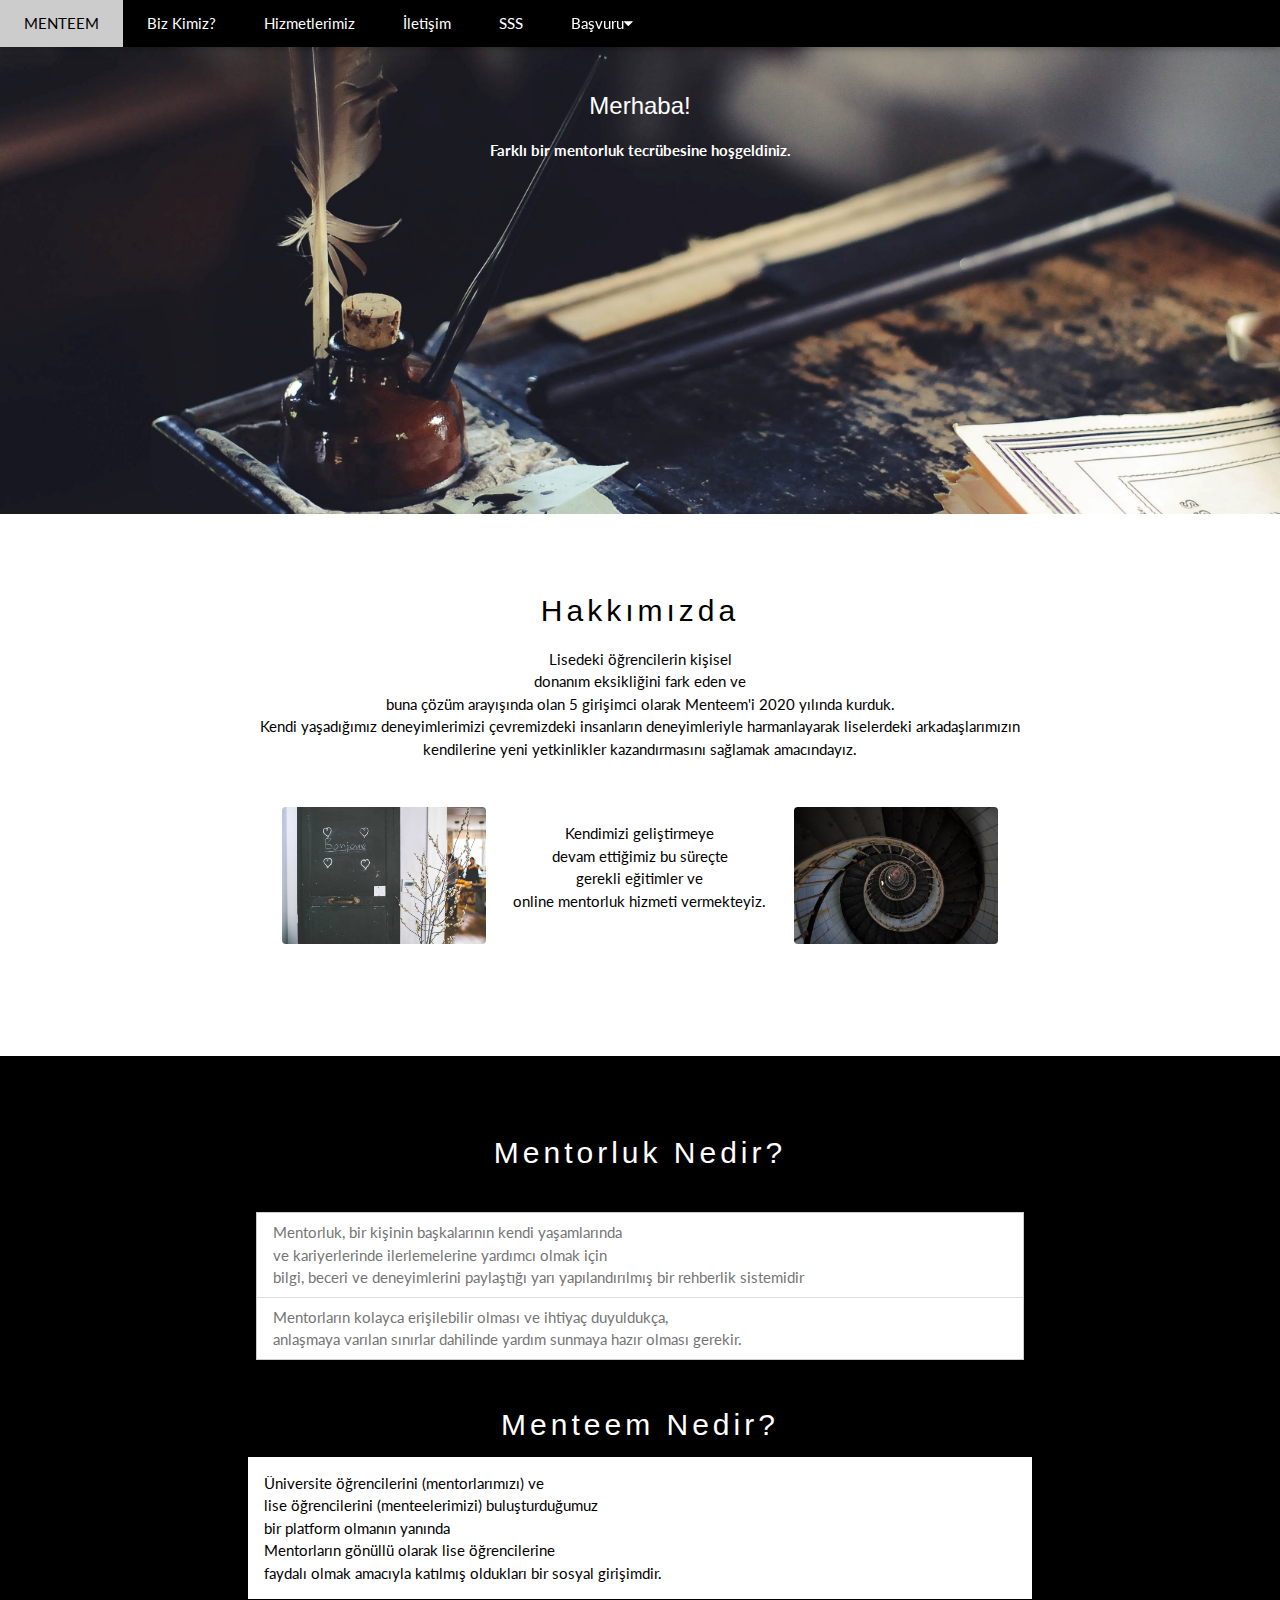
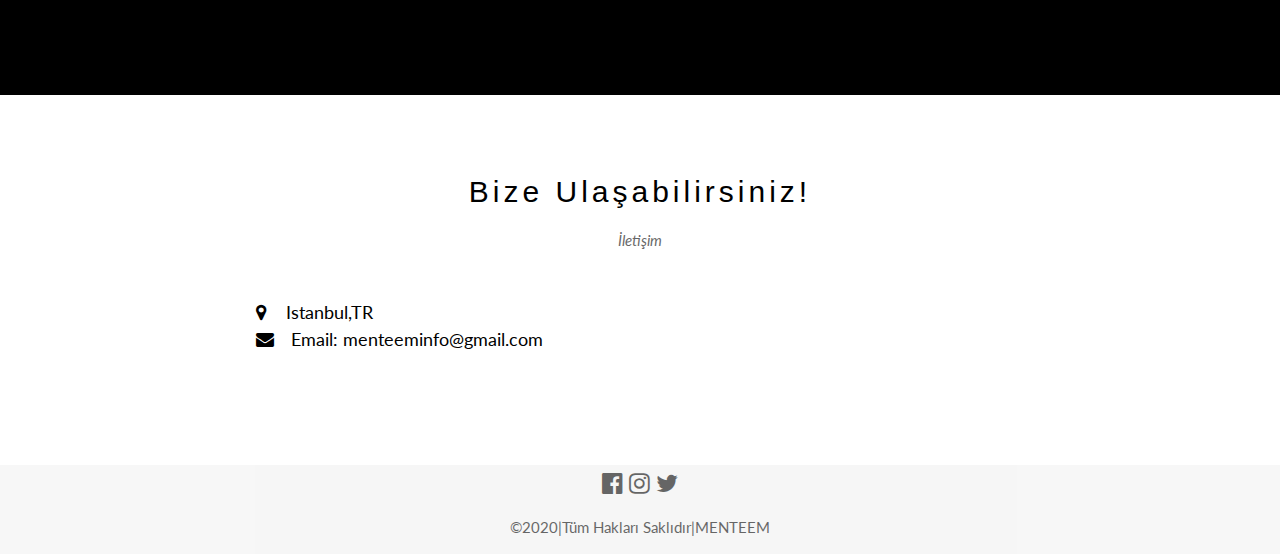
<file: index.html>
﻿<!DOCTYPE html>
<html lang="en">
<title>MENTEEM</title>
<meta charset="UTF-8">
<meta name="viewport" content="width=device-width, initial-scale=1">
<link rel="icon" sizes="300x300" type="image/ico" href="icon.jpeg" />
<link rel="stylesheet" href="https://www.w3schools.com/w3css/4/w3.css">
<link rel="stylesheet" href="https://fonts.googleapis.com/css?family=Lato">
<link rel="stylesheet" href="https://cdnjs.cloudflare.com/ajax/libs/font-awesome/4.7.0/css/font-awesome.min.css">
<style>
    body {
        font-family: "Lato", sans-serif
    }

    .mySlides {
        display: none
    }
</style>
<body>

    <!-- Navbar -->
    <div class="w3-top">
        <div class="w3-bar w3-black w3-card">
            <a class="w3-bar-item w3-button w3-padding-large w3-hide-medium w3-hide-large w3-right" href="javascript:void(0)" onclick="myFunction()" title="Toggle Navigation Menu"><i class="fa fa-bars"></i></a>
            <a href="index.html" class="w3-bar-item w3-button w3-padding-large">MENTEEM</a>
            <a href="biz_kimiz.html" class="w3-bar-item w3-button w3-padding-large w3-hide-small">Biz Kimiz?</a>
            <a href="hizmetlerimiz.html" class="w3-bar-item w3-button w3-padding-large w3-hide-small">Hizmetlerimiz</a>
            <a href="iletisim.html" class="w3-bar-item w3-button w3-padding-large w3-hide-small">İletişim</a>

            <a href="sss.html" class="w3-bar-item w3-button w3-padding-large w3-hide-small">SSS</a>
            <div class="w3-dropdown-hover w3-hide-small">
                <button class="w3-padding-large w3-button" title="More">Başvuru<i class="fa fa-caret-down"></i></button>
                <div class="w3-dropdown-content w3-bar-block w3-card-4">
                    <a href="mentor_kayit.html" class="w3-bar-item w3-button">Mentor Başvuru</a>
                    <a href="mentee_match.html" class="w3-bar-item w3-button">Mentee Başvuru</a>
                </div>

            </div>

        </div>
    </div>

    <!-- Navbar on small screens (remove the onclick attribute if you want the navbar to always show on top of the content when clicking on the links) -->
    <div id="navDemo" class="w3-bar-block w3-black w3-hide w3-hide-large w3-hide-medium w3-top" style="margin-top:46px">
        <a href="index.html" class="w3-bar-item w3-button w3-padding-large" onclick="myFunction()">Anasayfa</a>
        <a href="biz_kimiz.html" class="w3-bar-item w3-button w3-padding-large" onclick="myFunction()">Biz Kimiz?</a>
        <a href="hizmetlerimiz.html" class="w3-bar-item w3-button w3-padding-large" onclick="myFunction()">Hizmetlerimiz</a>
        <a href="iletisim.html" class="w3-bar-item w3-button w3-padding-large" onclick="myFunction()">İletişim</a>
        <a href="mentor_kayit.html" class="w3-bar-item w3-button w3-padding-large" onclick="myFunction()">Mentor Başvuru</a>

        <a href="mentee_match.html" class="w3-bar-item w3-button w3-padding-large" onclick="myFunction()">Mentee Başvuru</a>
        <a href="sss.html" class="w3-bar-item w3-button w3-padding-large" onclick="myFunction()">SSS</a>


    </div>
    <!-- Page content -->
    <div class="w3-content" style="max-width:2000px;margin-top:46px">

        <!-- Automatic Slideshow Images -->
        <div class="mySlides w3-display-container w3-center">
            <img src="starter.jpg" style="width:100%">
            <div class="w3-display-topmiddle w3-container w3-text-white w3-padding-32 w3-hide-small">
                <h3>Merhaba!</h3>
                <p><b>Farklı bir mentorluk tecrübesine hoşgeldiniz.</b></p>
            </div>
        </div>
        <div class="mySlides w3-display-container w3-center">
            <img src="icerik6.jpg" style="width:100%">
            <div class="w3-display-topmiddle w3-container w3-text-black w3-padding-32 w3-hide-small">
                <h3></h3>
                <p><b></b></p>
            </div>
        </div>

    </div>

    <!-- The about Section -->
    <div class="w3-container w3-content w3-center w3-padding-64" style="max-width:800px" id="band">
        <h2 class="w3-wide">Hakkımızda</h2>
        <p class="w3-opacity"><i></i></p>
        <p align="center">
            Lisedeki öğrencilerin kişisel<br> donanım eksikliğini fark eden ve<br> buna çözüm arayışında olan 5 girişimci olarak Menteem'i 2020 yılında kurduk.<br>Kendi yaşadığımız deneyimlerimizi çevremizdeki insanların deneyimleriyle harmanlayarak liselerdeki arkadaşlarımızın kendilerine yeni yetkinlikler kazandırmasını sağlamak amacındayız.
        </p>
        </p>
        <div class="w3-row w3-padding-32">
            <div class="w3-third">

                <img src="bonjour.jpg" class="w3-round w3-margin-bottom" alt="Random Name" style="width:80%">
            </div>
            <div class="w3-third">
                <p><p>Kendimizi geliştirmeye<br> devam ettiğimiz bu süreçte<br>gerekli eğitimler ve <br>online mentorluk hizmeti vermekteyiz.</p></p>

            </div>
            <div class="w3-third">

                <img src="index4.jpg" class="w3-round w3-margin-bottom" alt="Random Name" style="width:80%">
            </div>
        </div>
    </div>

    <!-- The Tour Section -->
    <div class="w3-black" id="tour">
        <div class="w3-container w3-content w3-padding-64" style="max-width:800px">
            <h2 class="w3-wide w3-center">Mentorluk Nedir?</h2>
            <p class="w3-opacity w3-center"><i></i></p><br>

            <ul class="w3-ul w3-border w3-white w3-text-grey">
                <li class="w3-padding">Mentorluk, bir kişinin başkalarının kendi yaşamlarında<br> ve kariyerlerinde ilerlemelerine yardımcı olmak için<br> bilgi, beceri ve deneyimlerini paylaştığı yarı yapılandırılmış bir rehberlik sistemidir</li>
                <li class="w3-padding">Mentorların kolayca erişilebilir olması ve ihtiyaç duyuldukça, <br>anlaşmaya varılan sınırlar dahilinde yardım sunmaya hazır olması gerekir.</li>

            </ul>

            <div class="w3-row-padding w3-padding-32" style="margin:0 -16px">

                <h2 class="w3-wide w3-center">Menteem Nedir?</h2>
                <div class="w3-container w3-white">

                    <p>	<p>
                        Üniversite öğrencilerini (mentorlarımızı) ve<br> lise öğrencilerini (menteelerimizi) buluşturduğumuz<br> bir platform olmanın yanında<br>
                        Mentorların gönüllü olarak lise öğrencilerine<br> faydalı olmak amacıyla katılmış oldukları bir sosyal girişimdir.
                    </p>
                    </p>

                </div>
            </div>


        </div>
    </div>
    </div>

    <!-- Ticket Modal -->
    <!-- The Contact Section -->
    <div class="w3-container w3-content w3-padding-64" style="max-width:800px" id="contact">
        <h2 class="w3-wide w3-center">Bize Ulaşabilirsiniz!</h2>
        <p class="w3-opacity w3-center"><i>İletişim</i></p>
        <div class="w3-row w3-padding-32">
            <div class="w3-col m6 w3-large w3-margin-bottom">
                <i class="fa fa-map-marker" style="width:30px"></i>Istanbul,TR<br>

                <i class="fa fa-envelope" style="width:30px"> </i> Email: menteeminfo@gmail.com<br>


            </div>

        </div>
    </div>

    <!-- End Page Content -->
    </div>

    <!-- Image of location/map -->
    <!-- Footer -->
    <footer class="w3-container w3-padding-20 w3-center w3-opacity w3-light-grey w3-xlarge">
        <a href="https://www.facebook.com/Menteem-114647506903579"><i class="fa fa-facebook-official w3-hover-opacity"></i></a>
        <a href="https://www.instagram.com/menteemofficial/"><i class="fa fa-instagram w3-hover-opacity"></i></a>

        <a href="https://twitter.com/MenteemOfficial"><i class="fa fa-twitter w3-hover-opacity"></i></a>

        <p class="w3-medium">©2020|Tüm Hakları Saklıdır|MENTEEM</p>
    </footer>

    <script>
// Automatic Slideshow - change image every 4 seconds
var myIndex = 0;
carousel();

function carousel() {
  var i;
  var x = document.getElementsByClassName("mySlides");
  for (i = 0; i < x.length; i++) {
    x[i].style.display = "none";
  }
  myIndex++;
  if (myIndex > x.length) {myIndex = 1}
  x[myIndex-1].style.display = "block";
  setTimeout(carousel, 4000);
}

// Used to toggle the menu on small screens when clicking on the menu button
function myFunction() {
  var x = document.getElementById("navDemo");
  if (x.className.indexOf("w3-show") == -1) {
    x.className += " w3-show";
  } else {
    x.className = x.className.replace(" w3-show", "");
  }
}

// When the user clicks anywhere outside of the modal, close it
var modal = document.getElementById('ticketModal');
window.onclick = function(event) {
  if (event.target == modal) {
    modal.style.display = "none";
  }
}
    </script>

</body>
</html>
</file>
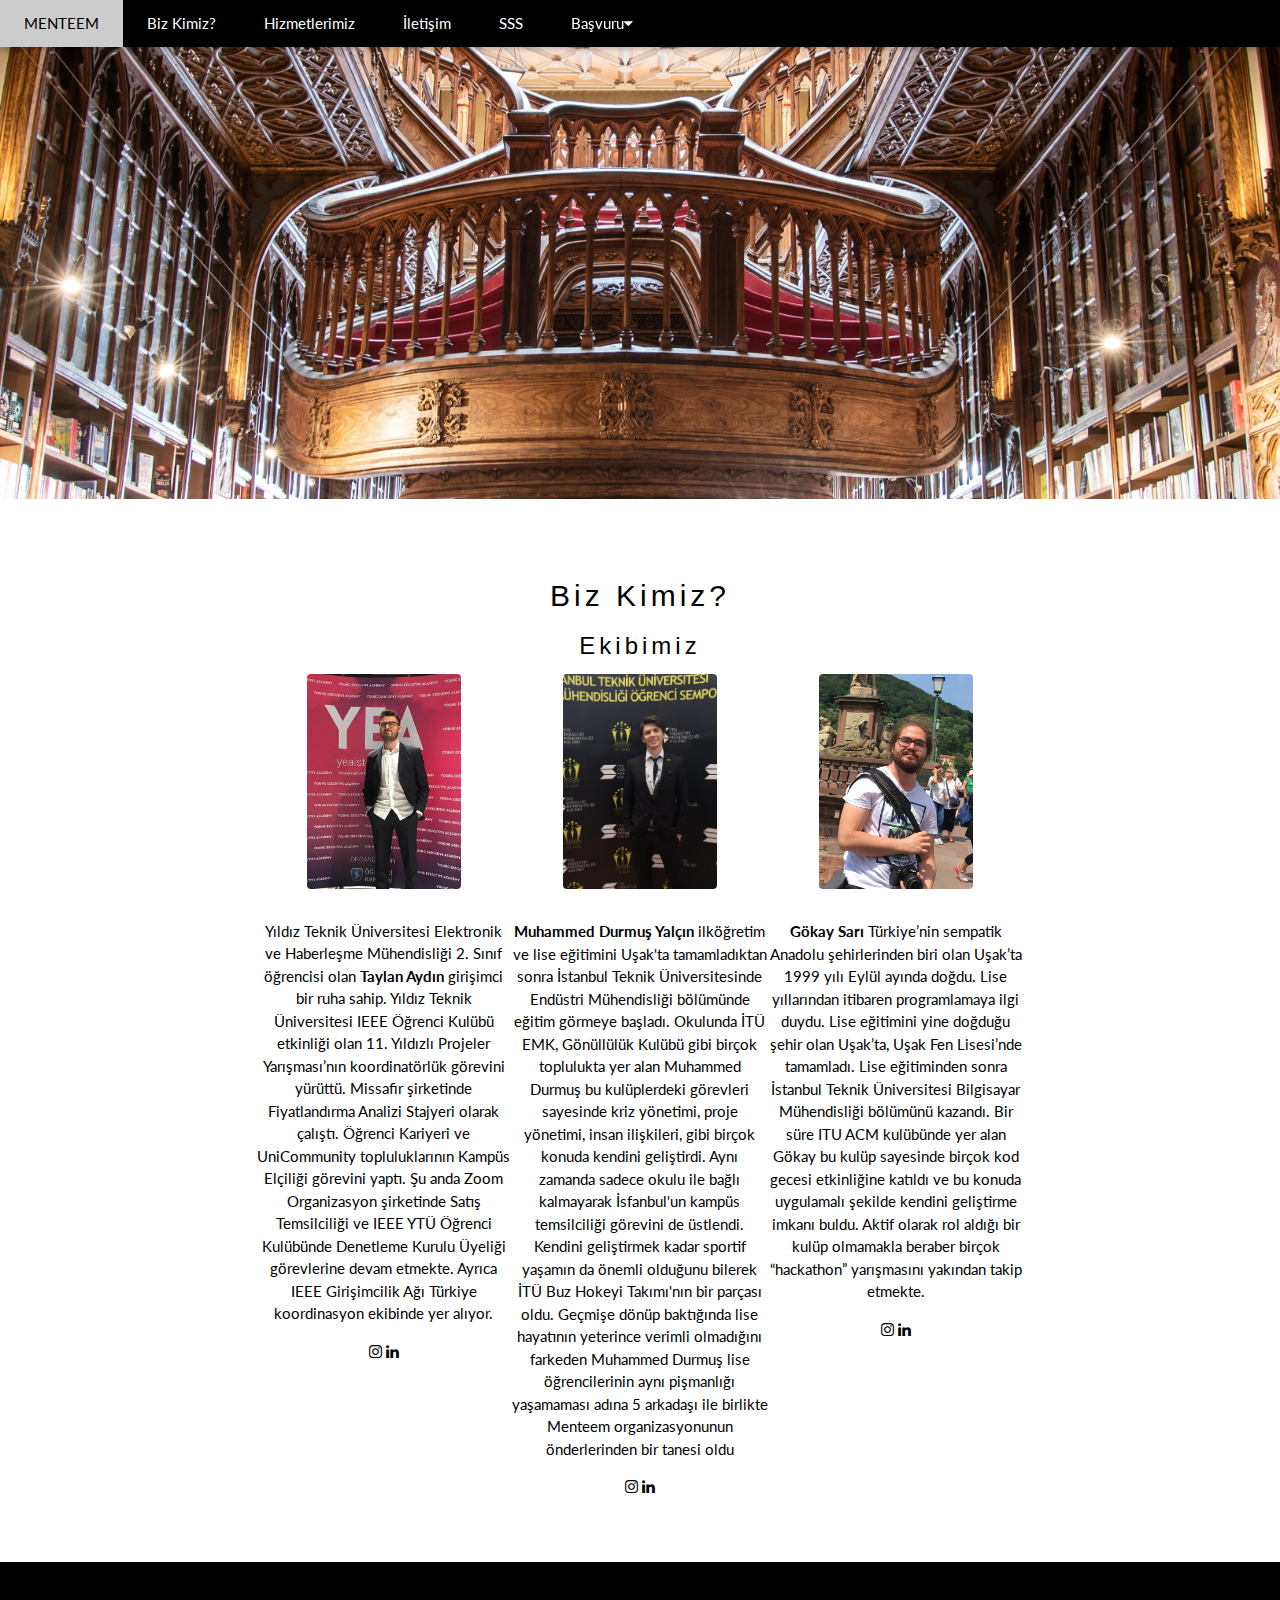
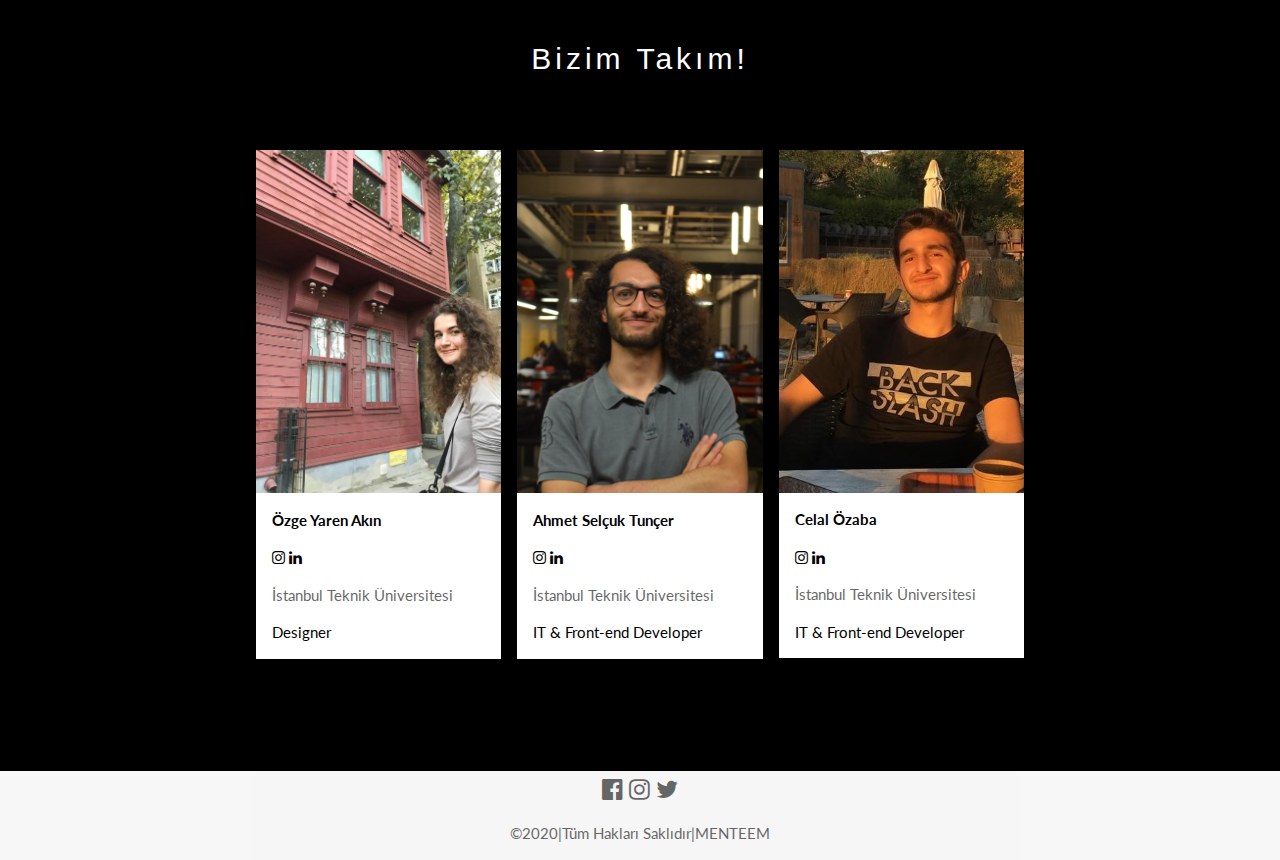
<file: biz_kimiz.html>
﻿<!DOCTYPE html>
<html lang="en">
<title>Biz Kimiz?</title>
<meta charset="UTF-8">
<meta name="viewport" content="width=device-width, initial-scale=1">
<link rel="icon" sizes="300x300" type="image/ico" href="icon.jpeg" />
<link rel="stylesheet" href="https://www.w3schools.com/w3css/4/w3.css">
<link rel="stylesheet" href="https://fonts.googleapis.com/css?family=Lato">
<link rel="stylesheet" href="https://cdnjs.cloudflare.com/ajax/libs/font-awesome/4.7.0/css/font-awesome.min.css">
<style>
    body {
        font-family: "Lato", sans-serif
    }

    .mySlides {
        display: none
    }
</style>
<body>

    <!-- Navbar -->
    <div class="w3-top">
        <div class="w3-bar w3-black w3-card">
            <a class="w3-bar-item w3-button w3-padding-large w3-hide-medium w3-hide-large w3-right" href="javascript:void(0)" onclick="myFunction()" title="Toggle Navigation Menu"><i class="fa fa-bars"></i></a>
            <a href="index.html" class="w3-bar-item w3-button w3-padding-large">MENTEEM</a>
            <a href="biz_kimiz.html" class="w3-bar-item w3-button w3-padding-large w3-hide-small">Biz Kimiz?</a>
            <a href="hizmetlerimiz.html" class="w3-bar-item w3-button w3-padding-large w3-hide-small">Hizmetlerimiz</a>
            <a href="iletisim.html" class="w3-bar-item w3-button w3-padding-large w3-hide-small">İletişim</a>
            
            <a href="sss.html" class="w3-bar-item w3-button w3-padding-large w3-hide-small">SSS</a>
            <div class="w3-dropdown-hover w3-hide-small">
                <button class="w3-padding-large w3-button" title="More">Başvuru<i class="fa fa-caret-down"></i></button>
                <div class="w3-dropdown-content w3-bar-block w3-card-4">
                    <a href="mentor_kayit.html" class="w3-bar-item w3-button">Mentor Başvuru</a>
                    <a href="mentee_match.html" class="w3-bar-item w3-button">Mentee Başvuru</a>
                </div>

            </div>

        </div>
    </div>

    <!-- Navbar on small screens (remove the onclick attribute if you want the navbar to always show on top of the content when clicking on the links) -->
    <div id="navDemo" class="w3-bar-block w3-black w3-hide w3-hide-large w3-hide-medium w3-top" style="margin-top:46px">
        <a href="index.html" class="w3-bar-item w3-button w3-padding-large" onclick="myFunction()">Anasayfa</a>
        <a href="biz_kimiz.html" class="w3-bar-item w3-button w3-padding-large" onclick="myFunction()">Biz Kimiz?</a>
        <a href="hizmetlerimiz.html" class="w3-bar-item w3-button w3-padding-large" onclick="myFunction()">Hizmetlerimiz</a>
        <a href="iletisim.html" class="w3-bar-item w3-button w3-padding-large" onclick="myFunction()">İletişim</a>
        <a href="mentor_kayit.html" class="w3-bar-item w3-button w3-padding-large" onclick="myFunction()">Mentor Başvuru</a>
        
        <a href="mentee_match.html" class="w3-bar-item w3-button w3-padding-large" onclick="myFunction()">Mentee Başvuru</a>
        <a href="sss.html" class="w3-bar-item w3-button w3-padding-large" onclick="myFunction()">SSS</a>


    </div>

    <!-- Page content -->
    <div class="w3-content" style="max-width:2000px;margin-top:46px">

        <!-- Automatic Slideshow Images -->
        <div class="mySlides w3-display-container w3-center">
            <img src="ment.jpg" style="width:100%">
            <div class="w3-display-topmiddle w3-container w3-text-white w3-padding-32 w3-hide-small">
               

            </div>
        </div>
        <div class="mySlides w3-display-container w3-center">
            <img src="hedef2.jpeg" style="width:100%">
            <div class="w3-display-topmiddle w3-container w3-text-black w3-padding-32 w3-hide-small">
                <h3></h3>
                <p><b></b></p>
            </div>
        </div>

    </div>

    <!-- The about Section -->
    <div class="w3-container w3-content w3-center w3-padding-64" style="max-width:800px" id="band">
        <h2 class="w3-wide">Biz Kimiz?</h2>
        <h3 class="w3-wide">Ekibimiz</h3>

        <div class="w3-row w3-padding-50">
            <div class="w3-third">
                <img src="taylanaydin.jpg" class="w3-round w3-margin-bottom" alt="Random Name" style="width:60%">
				<p>Yıldız Teknik Üniversitesi Elektronik ve Haberleşme Mühendisliği 2. Sınıf öğrencisi olan <b>Taylan Aydın</b> girişimci bir ruha sahip. Yıldız Teknik Üniversitesi IEEE Öğrenci Kulübü etkinliği olan 11. Yıldızlı Projeler Yarışması’nın koordinatörlük görevini yürüttü. Missafir şirketinde Fiyatlandırma Analizi Stajyeri olarak çalıştı. Öğrenci Kariyeri ve UniCommunity topluluklarının Kampüs Elçiliği görevini yaptı. Şu anda Zoom Organizasyon şirketinde Satış Temsilciliği ve IEEE YTÜ Öğrenci Kulübünde Denetleme Kurulu Üyeliği görevlerine devam etmekte. Ayrıca IEEE Girişimcilik Ağı Türkiye koordinasyon ekibinde yer alıyor.</p>	
                <a href="https://www.instagram.com/aydntaylan/"><i class="fa fa-instagram w3-hover-opacity"></i></a>
                <a href="https://www.linkedin.com/in/taylan-aydin/"><i class="fa fa-linkedin w3-hover-opacity"></i></a>
            </div>
            <div class="w3-third" style="margin-left:auto;margin-right:auto;">
                <img src="muhammedyalcin.jpg" class="w3-round w3-margin-bottom" alt="Random Name" style="width:60%">
                <p><b>Muhammed Durmuş Yalçın</b> ilköğretim ve lise eğitimini Uşak'ta tamamladıktan sonra İstanbul Teknik Üniversitesinde Endüstri Mühendisliği bölümünde eğitim görmeye başladı. Okulunda İTÜ EMK, Gönüllülük Kulübü gibi birçok toplulukta yer alan Muhammed Durmuş bu kulüplerdeki görevleri sayesinde kriz yönetimi, proje yönetimi, insan ilişkileri, gibi birçok konuda kendini geliştirdi. Aynı zamanda sadece okulu ile bağlı kalmayarak İsfanbul'un kampüs temsilciliği görevini de üstlendi. Kendini geliştirmek kadar sportif yaşamın da önemli olduğunu bilerek İTÜ Buz Hokeyi Takımı'nın bir parçası oldu. Geçmişe dönüp baktığında lise hayatının yeterince verimli olmadığını farkeden Muhammed Durmuş lise öğrencilerinin aynı pişmanlığı yaşamaması adına 5 arkadaşı ile birlikte Menteem organizasyonunun önderlerinden bir tanesi oldu</p>

                <a href="https://www.instagram.com/muhammedyalcn/"><i class="fa fa-instagram w3-hover-opacity"></i></a>
                <a href="https://www.linkedin.com/in/muhammed-durmu%C5%9F-yal%C3%A7%C4%B1n-52491b153/"><i class="fa fa-linkedin w3-hover-opacity"></i></a>

            </div>
            <div class="w3-third">
                <img src="gokaysari.jpg" class="w3-round w3-margin-bottom" alt="Random Name" style="width:60%">
                <p><b>Gökay Sarı</b> Türkiye’nin sempatik Anadolu şehirlerinden biri olan Uşak’ta 1999 yılı Eylül ayında doğdu. Lise yıllarından itibaren programlamaya ilgi duydu. Lise eğitimini yine doğduğu şehir olan Uşak’ta, Uşak Fen Lisesi’nde tamamladı. Lise eğitiminden sonra İstanbul Teknik Üniversitesi Bilgisayar Mühendisliği bölümünü kazandı. Bir süre ITU ACM kulübünde yer alan Gökay bu kulüp sayesinde birçok kod gecesi etkinliğine katıldı ve bu konuda uygulamalı şekilde kendini geliştirme imkanı buldu. Aktif olarak rol aldığı bir kulüp olmamakla beraber birçok “hackathon” yarışmasını yakından takip etmekte.   </p>
                <a href="https://www.instagram.com/gokaaysari/"><i class="fa fa-instagram w3-hover-opacity"></i></a>
                <a href="https://www.linkedin.com/in/gokaysari-cs/"><i class="fa fa-linkedin w3-hover-opacity"></i></a>
            </div>
        </div>
    </div>

    <!-- The Tour Section -->
    <div class="w3-black" id="tour">
        <div class="w3-container w3-content w3-padding-64" style="max-width:800px">
            <h2 class="w3-wide w3-center">Bizim Takım!</h2>
            <p class="w3-opacity w3-center"><i></i></p><br>



            <div class="w3-row-padding w3-padding-32" style="margin:0 -16px">
                <div class="w3-third w3-margin-bottom">
                    <img src="ozge.jpeg" alt="Ozge" style="width:100%" class="w3-hover-opacity">
                    <div class="w3-container w3-white">
                        <p><b>Özge Yaren Akın</b></p>
                        <a href="https://www.instagram.com/ozgeyarenakin/"><i class="fa fa-instagram w3-hover-opacity"></i></a>
                        <a href="https://www.linkedin.com/in/%C3%B6zge-yaren-ak%C4%B1n-b31639174"><i class="fa fa-linkedin w3-hover-opacity"></i></a>
                        <p class="w3-opacity">İstanbul Teknik Üniversitesi</p>
                        <p>Designer</p>

                    </div>
                </div>
                <div class="w3-third w3-margin-bottom">
                    <img src="selcuk_tuncer.jpg" alt="Selcuk" style="width:100%" class="w3-hover-opacity">
                    <div class="w3-container w3-white">
                        <p><b>Ahmet Selçuk Tunçer</b></p>
                        <a href="https://www.instagram.com/aselcuktuncer/"><i class="fa fa-instagram w3-hover-opacity"></i></a>
                        <a href="https://www.linkedin.com/in/ahmet-sel%C3%A7uk-tun%C3%A7er-31861b189/"><i class="fa fa-linkedin w3-hover-opacity"></i></a>
                        <p class="w3-opacity">İstanbul Teknik Üniversitesi</p>
                        <p>IT & Front-end Developer</p>
                    </div>
                </div>
                <div class="w3-third w3-margin-bottom">
                    <img src="celalozaba.jpeg" alt="Celal" style="width:100%" class="w3-hover-opacity">
                    <div class="w3-container w3-white">
                        <p><b>Celal Özaba</b></p>
                        <a href="https://www.instagram.com/celalozaba/"><i class="fa fa-instagram w3-hover-opacity"></i></a>
                        <a href="https://www.linkedin.com/in/celal-%C3%B6zaba-370a6219a/"><i class="fa fa-linkedin w3-hover-opacity"></i></a>
                        <p class="w3-opacity">İstanbul Teknik Üniversitesi</p>
                        <p>IT & Front-end Developer</p>
                    </div>
                </div>
            </div>
        </div>
    </div>





    </div>
    </div>
    </div>



    <!-- End Page Content -->
    </div>

    <!-- Image of location/map -->


    <!-- Footer -->
    <footer class="w3-container w3-padding-20 w3-center w3-opacity w3-light-grey w3-xlarge">
        <a href="https://www.facebook.com/Menteem-114647506903579"><i class="fa fa-facebook-official w3-hover-opacity"></i></a>
        <a href="https://www.instagram.com/menteemofficial/"><i class="fa fa-instagram w3-hover-opacity"></i></a>

        <a href="https://twitter.com/MenteemOfficial"><i class="fa fa-twitter w3-hover-opacity"></i></a>

        <p class="w3-medium">©2020|Tüm Hakları Saklıdır|MENTEEM</p>
    </footer>

    <script>
// Automatic Slideshow - change image every 4 seconds
var myIndex = 0;
carousel();

function carousel() {
  var i;
  var x = document.getElementsByClassName("mySlides");
  for (i = 0; i < x.length; i++) {
    x[i].style.display = "none";
  }
  myIndex++;
  if (myIndex > x.length) {myIndex = 1}
  x[myIndex-1].style.display = "block";
  setTimeout(carousel, 4000);
}

// Used to toggle the menu on small screens when clicking on the menu button
function myFunction() {
  var x = document.getElementById("navDemo");
  if (x.className.indexOf("w3-show") == -1) {
    x.className += " w3-show";
  } else {
    x.className = x.className.replace(" w3-show", "");
  }
}

// When the user clicks anywhere outside of the modal, close it
var modal = document.getElementById('ticketModal');
window.onclick = function(event) {
  if (event.target == modal) {
    modal.style.display = "none";
  }
}
    </script>

</body>
</html>
</file>
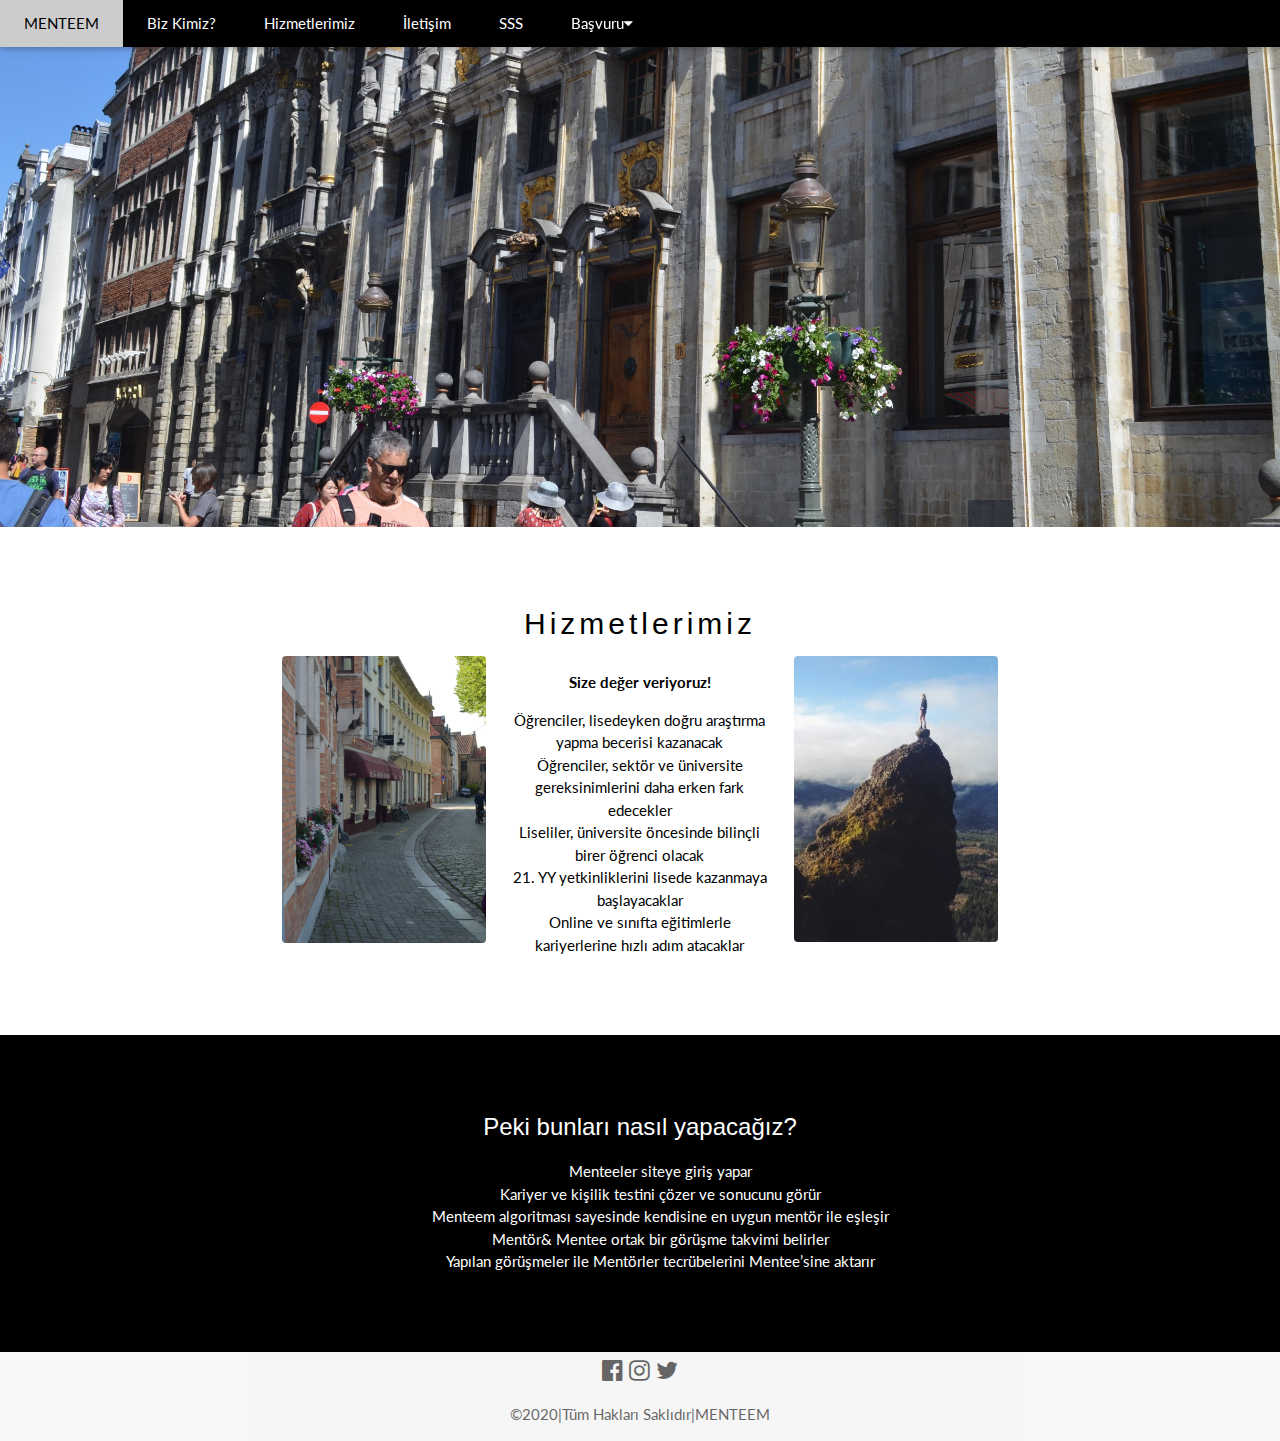
<file: hizmetlerimiz.html>
﻿<!DOCTYPE html>
<html lang="en">
<title>Hizmetlerimiz</title>
<meta charset="UTF-8">
<meta name="viewport" content="width=device-width, initial-scale=1">
<link rel="icon" sizes="300x300" type="image/ico" href="icon.jpeg" />
<link rel="stylesheet" href="https://www.w3schools.com/w3css/4/w3.css">
<link rel="stylesheet" href="https://fonts.googleapis.com/css?family=Lato">
<link rel="stylesheet" href="https://cdnjs.cloudflare.com/ajax/libs/font-awesome/4.7.0/css/font-awesome.min.css">
<style>
    body {
        font-family: "Lato", sans-serif
    }

    .mySlides {
        display: none
    }
</style>
<body>

    <!-- Navbar -->
    <div class="w3-top">
        <div class="w3-bar w3-black w3-card">
            <a class="w3-bar-item w3-button w3-padding-large w3-hide-medium w3-hide-large w3-right" href="javascript:void(0)" onclick="myFunction()" title="Toggle Navigation Menu"><i class="fa fa-bars"></i></a>
            <a href="index.html" class="w3-bar-item w3-button w3-padding-large">MENTEEM</a>
            <a href="biz_kimiz.html" class="w3-bar-item w3-button w3-padding-large w3-hide-small">Biz Kimiz?</a>
            <a href="hizmetlerimiz.html" class="w3-bar-item w3-button w3-padding-large w3-hide-small">Hizmetlerimiz</a>
            <a href="iletisim.html" class="w3-bar-item w3-button w3-padding-large w3-hide-small">İletişim</a>

            <a href="sss.html" class="w3-bar-item w3-button w3-padding-large w3-hide-small">SSS</a>
            <div class="w3-dropdown-hover w3-hide-small">
                <button class="w3-padding-large w3-button" title="More">Başvuru<i class="fa fa-caret-down"></i></button>
                <div class="w3-dropdown-content w3-bar-block w3-card-4">
                    <a href="mentor_kayit.html" class="w3-bar-item w3-button">Mentor Başvuru</a>
                    <a href="mentee_match.html" class="w3-bar-item w3-button">Mentee Başvuru</a>
                </div>

            </div>

        </div>
    </div>

    <!-- Navbar on small screens (remove the onclick attribute if you want the navbar to always show on top of the content when clicking on the links) -->
    <div id="navDemo" class="w3-bar-block w3-black w3-hide w3-hide-large w3-hide-medium w3-top" style="margin-top:46px">
        <a href="index.html" class="w3-bar-item w3-button w3-padding-large" onclick="myFunction()">Anasayfa</a>
        <a href="biz_kimiz.html" class="w3-bar-item w3-button w3-padding-large" onclick="myFunction()">Biz Kimiz?</a>
        <a href="hizmetlerimiz.html" class="w3-bar-item w3-button w3-padding-large" onclick="myFunction()">Hizmetlerimiz</a>
        <a href="iletisim.html" class="w3-bar-item w3-button w3-padding-large" onclick="myFunction()">İletişim</a>
        <a href="mentor_kayit.html" class="w3-bar-item w3-button w3-padding-large" onclick="myFunction()">Mentor Başvuru</a>

        <a href="mentee_match.html" class="w3-bar-item w3-button w3-padding-large" onclick="myFunction()">Mentee Başvuru</a>
        <a href="sss.html" class="w3-bar-item w3-button w3-padding-large" onclick="myFunction()">SSS</a>


    </div>

    <!-- Page content -->
    <div class="w3-content" style="max-width:2000px;margin-top:46px">

        <!-- Automatic Slideshow Images -->
        <div class="mySlides w3-display-container w3-center">
            <img src="icerik4.jpg" style="width:100%">
            <div class="w3-display-topmiddle w3-container w3-text-white w3-padding-32 w3-hide-small">


            </div>
        </div>
        <div class="mySlides w3-display-container w3-center">
            <img src="hedef3.jpeg" style="width:100%">
            <div class="w3-display-topmiddle w3-container w3-text-black w3-padding-32 w3-hide-small">
                <h3></h3>
                <p><b></b></p>
            </div>
        </div>

    </div>

    <!-- The about Section -->
    <div class="w3-container w3-content w3-center w3-padding-64" style="max-width:800px" id="band">
        <h2 class="w3-wide">Hizmetlerimiz</h2>


        <div class="w3-row w3-padding-50">
            <div class="w3-third">
                <img src="hedef5.JPG" class="w3-round w3-margin-bottom" alt="Random Name" style="width:80%">
            </div>
            <div class="w3-third" style="margin-left:auto;margin-right:auto;">
                <p><b>Size değer veriyoruz!</b></p>
                <p class="has-medium-font-size">
                    Öğrenciler, lisedeyken doğru araştırma yapma becerisi kazanacak<br>
                    Öğrenciler, sektör ve üniversite gereksinimlerini daha erken fark edecekler<br>
                    Liseliler, üniversite öncesinde bilinçli birer öğrenci olacak<br>
                    21. YY yetkinliklerini lisede kazanmaya başlayacaklar<br>
                    Online ve sınıfta eğitimlerle kariyerlerine hızlı adım atacaklar
                </p>
            </div>
            <div class="w3-third">
                <img src="vsco.jpg" class="w3-round w3-margin-bottom" alt="Random Name" style="width:80%">
            </div>
        </div>
    </div>

    <!-- The Tour Section -->
    <div class="w3-black" id="tour">
        <div class="w3-container w3-content w3-padding-64" style="max-width:800px">


            <h3 align="center">Peki bunları nasıl yapacağız?</h3>
            <div id="goon" class="wp-block-media-text__content" align="center">

                <ul align="center" class="has-medium-font-size">
                    Menteeler siteye giriş yapar
                    <br>
                    Kariyer ve kişilik testini çözer ve sonucunu görür
                    <br>
                    Menteem algoritması sayesinde kendisine en uygun mentör ile eşleşir
                    <br>
                    Mentör& Mentee ortak bir görüşme takvimi belirler
                    <br>
                    Yapılan görüşmeler ile Mentörler tecrübelerini Mentee’sine aktarır
                    </p>



            </div>
        </div>












        <!-- End Page Content -->
    </div>

    <!-- Image of location/map -->
    <!-- Footer -->
    <footer class="w3-container w3-padding-20 w3-center w3-opacity w3-light-grey w3-xlarge">
        <a href="https://www.facebook.com/Menteem-114647506903579"><i class="fa fa-facebook-official w3-hover-opacity"></i></a>
        <a href="https://www.instagram.com/menteemofficial/"><i class="fa fa-instagram w3-hover-opacity"></i></a>

        <a href="https://twitter.com/MenteemOfficial"><i class="fa fa-twitter w3-hover-opacity"></i></a>
        <p class="w3-medium">©2020|Tüm Hakları Saklıdır|MENTEEM</p>
    </footer>

    <script>
// Automatic Slideshow - change image every 4 seconds
var myIndex = 0;
carousel();

function carousel() {
  var i;
  var x = document.getElementsByClassName("mySlides");
  for (i = 0; i < x.length; i++) {
    x[i].style.display = "none";
  }
  myIndex++;
  if (myIndex > x.length) {myIndex = 1}
  x[myIndex-1].style.display = "block";
  setTimeout(carousel, 4000);
}

// Used to toggle the menu on small screens when clicking on the menu button
function myFunction() {
  var x = document.getElementById("navDemo");
  if (x.className.indexOf("w3-show") == -1) {
    x.className += " w3-show";
  } else {
    x.className = x.className.replace(" w3-show", "");
  }
}

// When the user clicks anywhere outside of the modal, close it
var modal = document.getElementById('ticketModal');
window.onclick = function(event) {
  if (event.target == modal) {
    modal.style.display = "none";
  }
}
    </script>

</body>
</html>
</file>
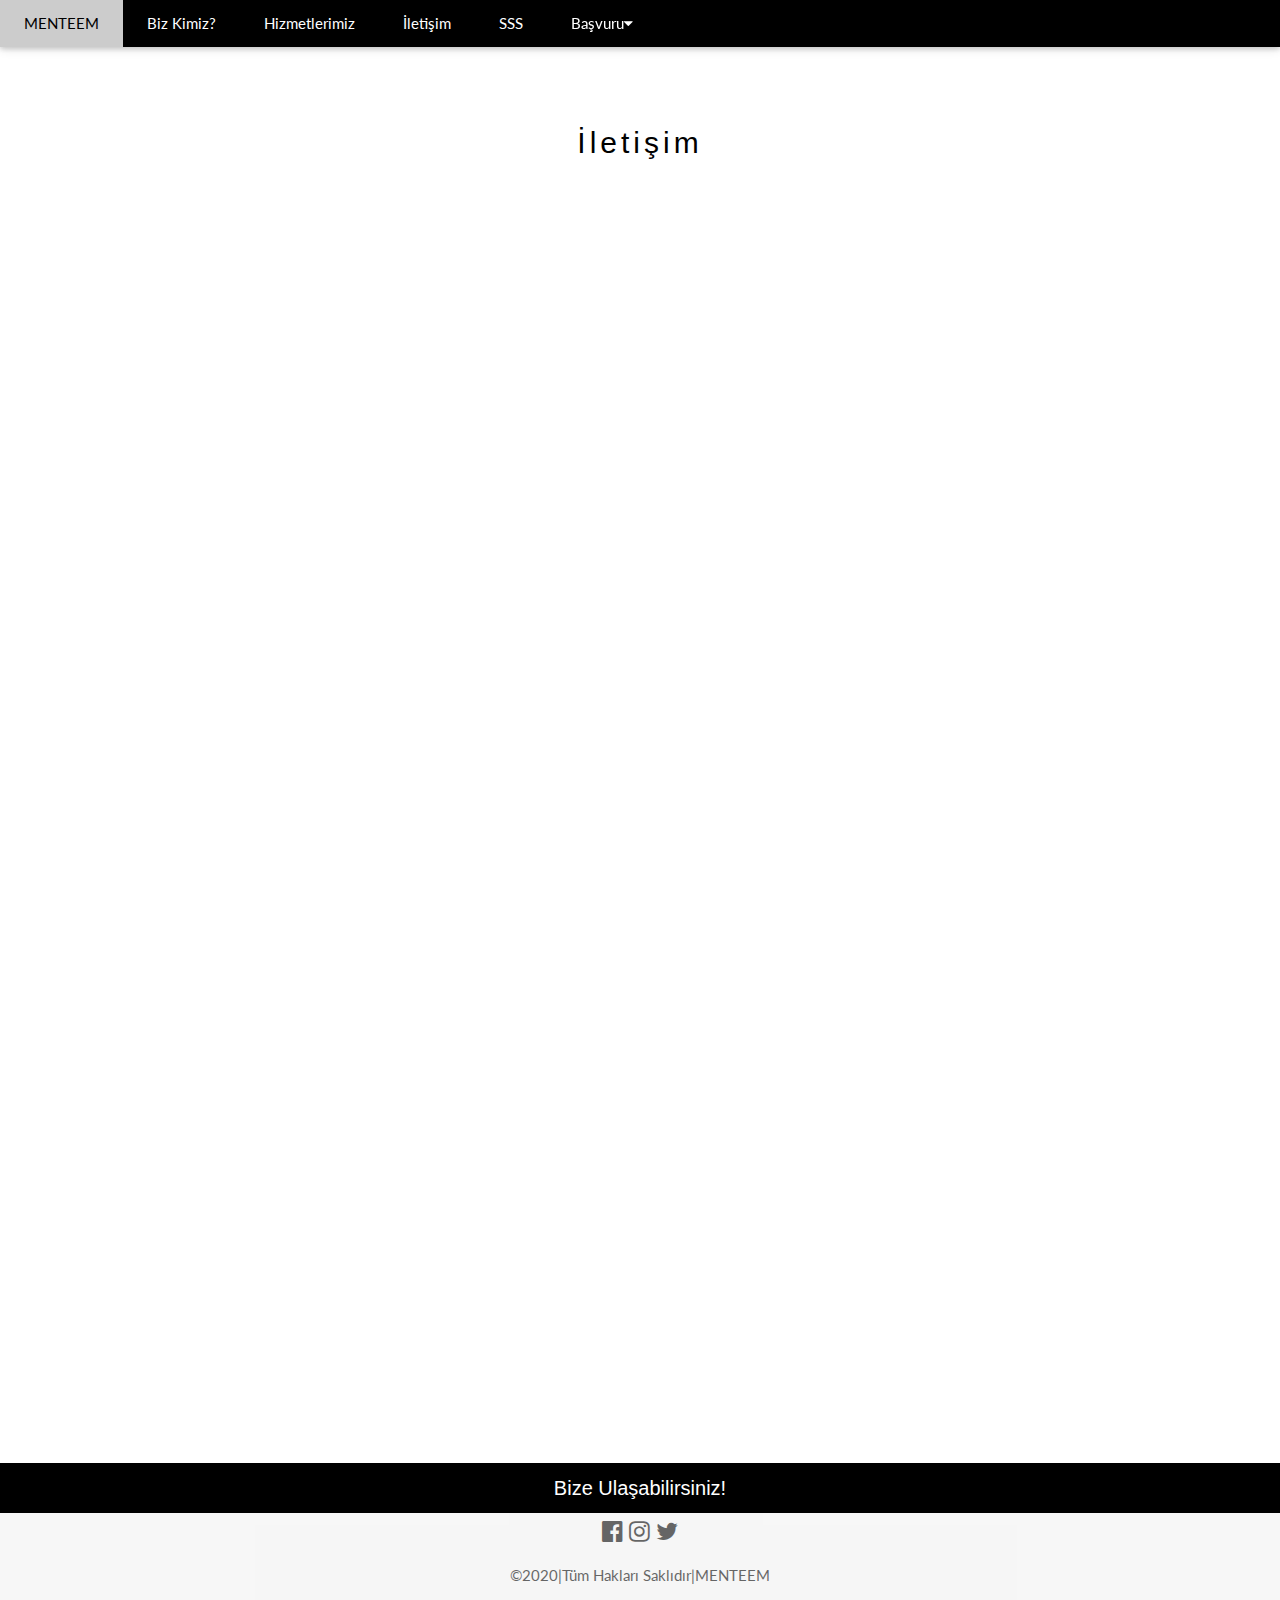
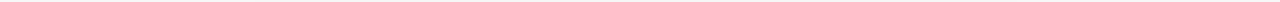
<file: iletisim.html>
﻿<!DOCTYPE html>
<html lang="en">
<title>İletişim</title>
<meta charset="UTF-8">
<meta name="viewport" content="width=device-width, initial-scale=1">
<link rel="icon" sizes="300x300" type="image/ico" href="icon.jpeg" />
<link rel="stylesheet" href="https://www.w3schools.com/w3css/4/w3.css">
<link rel="stylesheet" href="https://fonts.googleapis.com/css?family=Lato">
<link rel="stylesheet" href="https://cdnjs.cloudflare.com/ajax/libs/font-awesome/4.7.0/css/font-awesome.min.css">
<style>
    body {
        font-family: "Lato", sans-serif
    }

    .mySlides {
        display: none
    }
</style>
<body>

    <!-- Navbar -->
    <div class="w3-top">
        <div class="w3-bar w3-black w3-card">
            <a class="w3-bar-item w3-button w3-padding-large w3-hide-medium w3-hide-large w3-right" href="javascript:void(0)" onclick="myFunction()" title="Toggle Navigation Menu"><i class="fa fa-bars"></i></a>
            <a href="index.html" class="w3-bar-item w3-button w3-padding-large">MENTEEM</a>
            <a href="biz_kimiz.html" class="w3-bar-item w3-button w3-padding-large w3-hide-small">Biz Kimiz?</a>
            <a href="hizmetlerimiz.html" class="w3-bar-item w3-button w3-padding-large w3-hide-small">Hizmetlerimiz</a>
            <a href="iletisim.html" class="w3-bar-item w3-button w3-padding-large w3-hide-small">İletişim</a>

            <a href="sss.html" class="w3-bar-item w3-button w3-padding-large w3-hide-small">SSS</a>
            <div class="w3-dropdown-hover w3-hide-small">
                <button class="w3-padding-large w3-button" title="More">Başvuru<i class="fa fa-caret-down"></i></button>
                <div class="w3-dropdown-content w3-bar-block w3-card-4">
                    <<a href="mentor_kayit.html" class="w3-bar-item w3-button">Mentor Başvuru</a>
                    <a href="mentee_match.html" class="w3-bar-item w3-button">Mentee Başvuru</a>
                </div>

            </div>

        </div>
    </div>

    <!-- Navbar on small screens (remove the onclick attribute if you want the navbar to always show on top of the content when clicking on the links) -->
    <div id="navDemo" class="w3-bar-block w3-black w3-hide w3-hide-large w3-hide-medium w3-top" style="margin-top:46px">
        <a href="index.html" class="w3-bar-item w3-button w3-padding-large" onclick="myFunction()">Anasayfa</a>
        <a href="biz_kimiz.html" class="w3-bar-item w3-button w3-padding-large" onclick="myFunction()">Biz Kimiz?</a>
        <a href="hizmetlerimiz.html" class="w3-bar-item w3-button w3-padding-large" onclick="myFunction()">Hizmetlerimiz</a>
        <a href="iletisim.html" class="w3-bar-item w3-button w3-padding-large" onclick="myFunction()">İletişim</a>
        <a href="mentor_kayit.html" class="w3-bar-item w3-button w3-padding-large" onclick="myFunction()">Mentor Başvuru</a>

        <a href="mentee_match.html" class="w3-bar-item w3-button w3-padding-large" onclick="myFunction()">Mentee Başvuru</a>
        <a href="sss.html" class="w3-bar-item w3-button w3-padding-large" onclick="myFunction()">SSS</a>


    </div>

    <!-- Page content -->
    <div class="w3-content" style="max-width:2000px;margin-top:46px">

        <!-- Automatic Slideshow Images -->


    </div>

    <!-- The about Section -->
    <div class="w3-container w3-content w3-center w3-padding-64" style="max-width:800px" id="band">
        <h2 class="w3-wide">İletişim</h2>

        <div id="form" style="width:800px;margin:auto;">
            <iframe src="https://docs.google.com/forms/d/e/1FAIpQLSepRNiypHy2wnF6o5POz0lTxcfFFKq0H8jXnz1mzPsSjbU65A/viewform?embedded=true" width="800" height="1143" frameborder="0" marginheight="0" marginwidth="0">Yükleniyor…</iframe>
        </div>
        <div style="height:75px;"></div>

    </div>

    <!-- The Tour Section -->
    <div class="w3-black" id="tour">
        <div class="w3-container w3-content w3-padding-20" style="max-width:800px">


            <h4 align="center">Bize Ulaşabilirsiniz!</h4>


        </div>
    </div>












    <!-- End Page Content -->
    </div>

    <!-- Image of location/map -->
    <!-- Footer -->
    <footer class="w3-container w3-padding-20 w3-center w3-opacity w3-light-grey w3-xlarge">
        <a href="https://www.facebook.com/Menteem-114647506903579"><i class="fa fa-facebook-official w3-hover-opacity"></i></a>
        <a href="https://www.instagram.com/menteemofficial/"><i class="fa fa-instagram w3-hover-opacity"></i></a>

        <a href="https://twitter.com/MenteemOfficial"><i class="fa fa-twitter w3-hover-opacity"></i></a>
        <p class="w3-medium">©2020|Tüm Hakları Saklıdır|MENTEEM</p>
    </footer>

    <script>
// Automatic Slideshow - change image every 4 seconds
var myIndex = 0;
carousel();

function carousel() {
  var i;
  var x = document.getElementsByClassName("mySlides");
  for (i = 0; i < x.length; i++) {
    x[i].style.display = "none";
  }
  myIndex++;
  if (myIndex > x.length) {myIndex = 1}
  x[myIndex-1].style.display = "block";
  setTimeout(carousel, 4000);
}

// Used to toggle the menu on small screens when clicking on the menu button
function myFunction() {
  var x = document.getElementById("navDemo");
  if (x.className.indexOf("w3-show") == -1) {
    x.className += " w3-show";
  } else {
    x.className = x.className.replace(" w3-show", "");
  }
}

// When the user clicks anywhere outside of the modal, close it
var modal = document.getElementById('ticketModal');
window.onclick = function(event) {
  if (event.target == modal) {
    modal.style.display = "none";
  }
}
    </script>

</body>
</html>
</file>
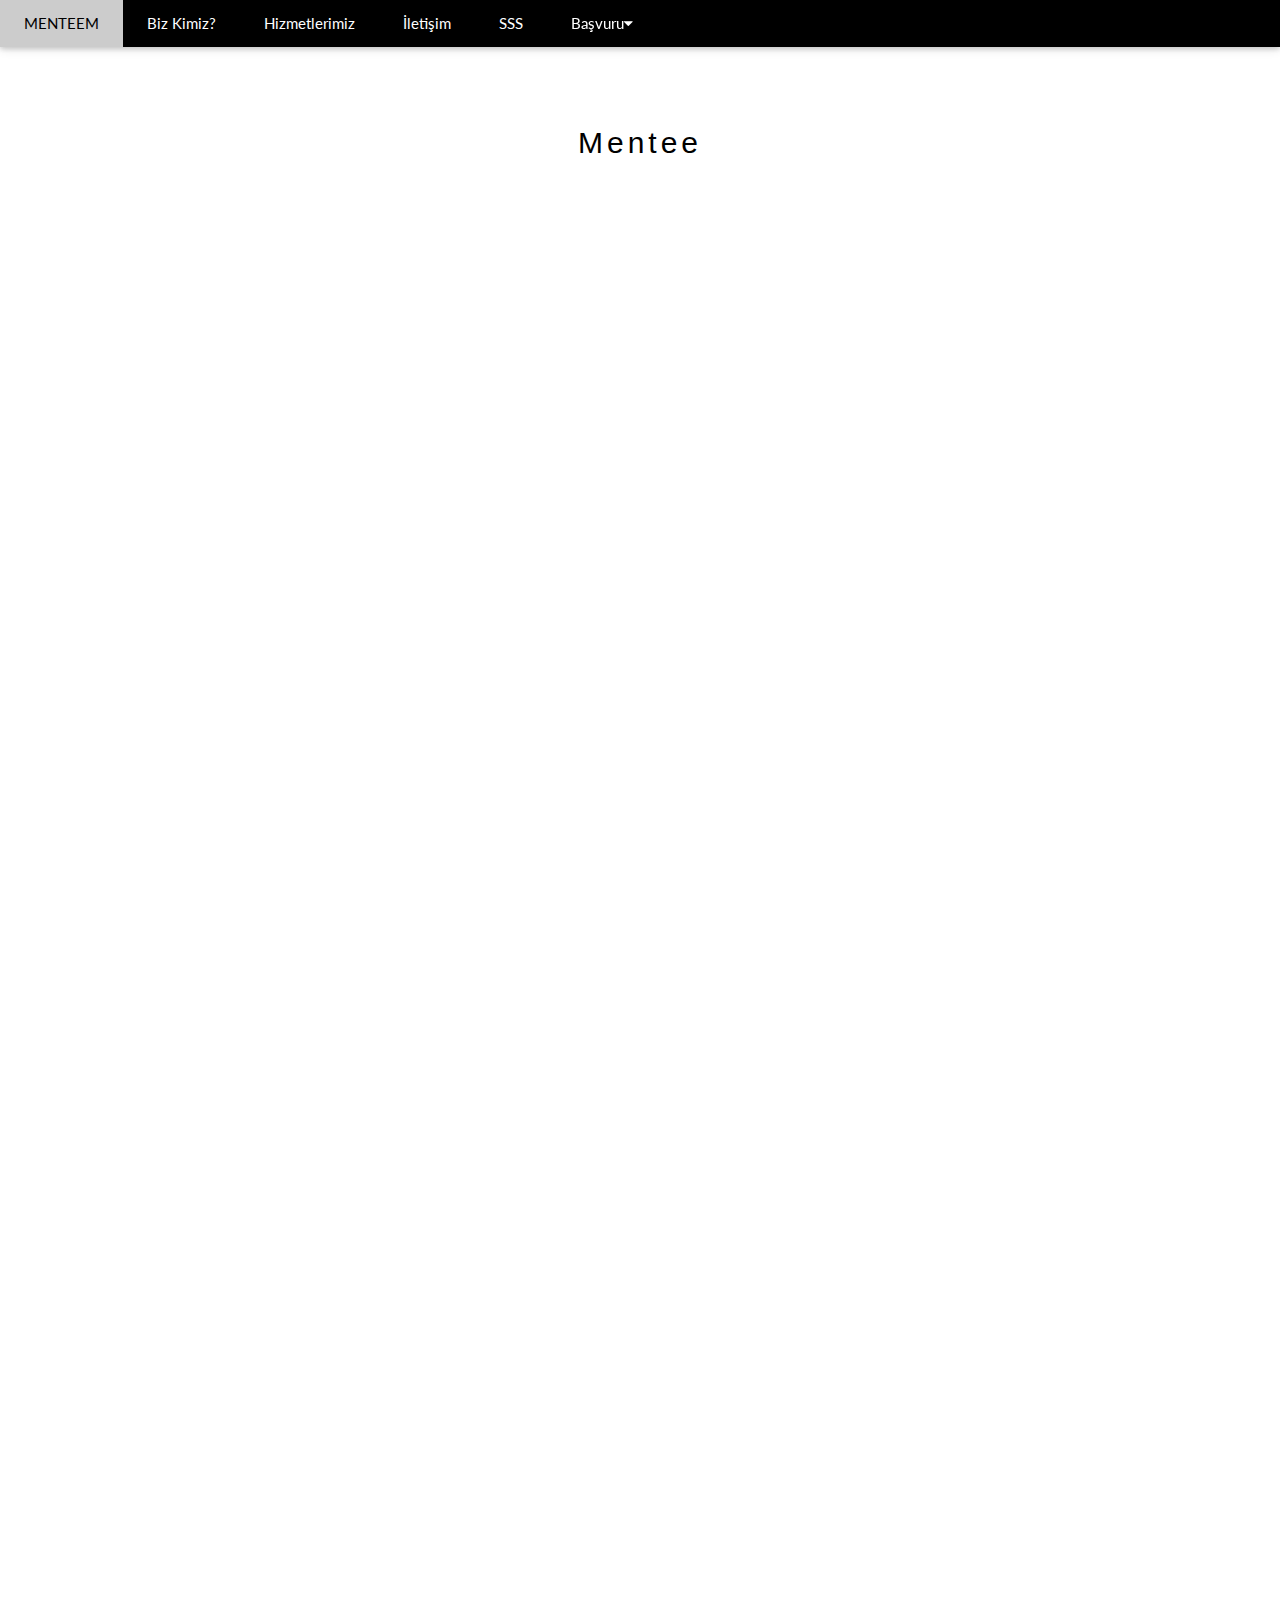
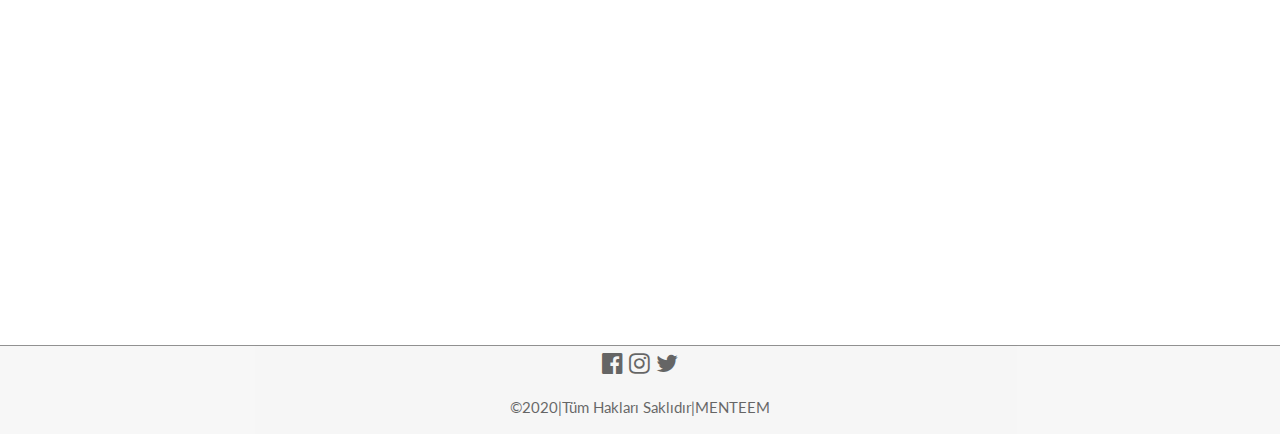
<file: mentee_match.html>
﻿<!DOCTYPE html>
<html lang="en">
<title>Mentee Başvuru</title>
<meta charset="UTF-8">
<meta name="viewport" content="width=device-width, initial-scale=1">
<link rel="icon" sizes="300x300" type="image/ico" href="icon.jpeg" />
<link rel="stylesheet" href="https://www.w3schools.com/w3css/4/w3.css">
<link rel="stylesheet" href="https://fonts.googleapis.com/css?family=Lato">
<link rel="stylesheet" href="https://cdnjs.cloudflare.com/ajax/libs/font-awesome/4.7.0/css/font-awesome.min.css">
<style>
    body {
        font-family: "Lato", sans-serif
    }

    .mySlides {
        display: none
    }
</style>
<body>

    <!-- Navbar -->
    <div class="w3-top">
        <div class="w3-bar w3-black w3-card">
            <a class="w3-bar-item w3-button w3-padding-large w3-hide-medium w3-hide-large w3-right" href="javascript:void(0)" onclick="myFunction()" title="Toggle Navigation Menu"><i class="fa fa-bars"></i></a>
            <a href="index.html" class="w3-bar-item w3-button w3-padding-large">MENTEEM</a>
            <a href="biz_kimiz.html" class="w3-bar-item w3-button w3-padding-large w3-hide-small">Biz Kimiz?</a>
            <a href="hizmetlerimiz.html" class="w3-bar-item w3-button w3-padding-large w3-hide-small">Hizmetlerimiz</a>
            <a href="iletisim.html" class="w3-bar-item w3-button w3-padding-large w3-hide-small">İletişim</a>

            <a href="sss.html" class="w3-bar-item w3-button w3-padding-large w3-hide-small">SSS</a>
            <div class="w3-dropdown-hover w3-hide-small">
                <button class="w3-padding-large w3-button" title="More">Başvuru<i class="fa fa-caret-down"></i></button>
                <div class="w3-dropdown-content w3-bar-block w3-card-4">
                    <a href="mentor_kayit.html" class="w3-bar-item w3-button">Mentor Başvuru</a>
                    <a href="mentee_match.html" class="w3-bar-item w3-button">Mentee Başvuru</a>
                </div>

            </div>

        </div>
    </div>

    <!-- Navbar on small screens (remove the onclick attribute if you want the navbar to always show on top of the content when clicking on the links) -->
    <div id="navDemo" class="w3-bar-block w3-black w3-hide w3-hide-large w3-hide-medium w3-top" style="margin-top:46px">
        <a href="index.html" class="w3-bar-item w3-button w3-padding-large" onclick="myFunction()">Anasayfa</a>
        <a href="biz_kimiz.html" class="w3-bar-item w3-button w3-padding-large" onclick="myFunction()">Biz Kimiz?</a>
        <a href="hizmetlerimiz.html" class="w3-bar-item w3-button w3-padding-large" onclick="myFunction()">Hizmetlerimiz</a>
        <a href="iletisim.html" class="w3-bar-item w3-button w3-padding-large" onclick="myFunction()">İletişim</a>
        <a href="mentor_kayit.html" class="w3-bar-item w3-button w3-padding-large" onclick="myFunction()">Mentor Başvuru</a>

        <a href="mentee_match.html" class="w3-bar-item w3-button w3-padding-large" onclick="myFunction()">Mentee Başvuru</a>
        <a href="sss.html" class="w3-bar-item w3-button w3-padding-large" onclick="myFunction()">SSS</a>


    </div>

    <!-- Page content -->
    <div class="w3-content" style="max-width:2000px;margin-top:46px">

        <!-- Automatic Slideshow Images -->


    </div>

    <!-- The about Section -->
    <div class="w3-container w3-content w3-center w3-padding-64" style="max-width:800px" id="band">
        <h2 class="w3-wide">Mentee</h2>
        <div id="form" style="width:640px;margin:auto;">
            <iframe src="https://docs.google.com/forms/d/e/1FAIpQLSeivfvFjWLPzvOASmhGvNOnSHa2nmpsZPJl8DNACiRWx_Tsjg/viewform?embedded=true" width="800" height="900" frameborder="0" marginheight="0" marginwidth="0">Yükleniyor…</iframe>
        </div>
        <div style="height:800px;"></div>
    </div>

    <!-- The Tour Section -->
    <div class="w3-black" id="tour">
        <div class="w3-container w3-content w3-padding-20" style="max-width:800px">





        </div>
    </div>












    <!-- End Page Content -->
    </div>

    <!-- Image of location/map -->
    <!-- Footer -->
    <footer class="w3-container w3-padding-20 w3-center w3-opacity w3-light-grey w3-xlarge">
        <a href="https://www.facebook.com/Menteem-114647506903579"><i class="fa fa-facebook-official w3-hover-opacity"></i></a>
        <a href="https://www.instagram.com/menteemofficial/"><i class="fa fa-instagram w3-hover-opacity"></i></a>

        <a href="https://twitter.com/MenteemOfficial"><i class="fa fa-twitter w3-hover-opacity"></i></a>
        <p class="w3-medium">©2020|Tüm Hakları Saklıdır|MENTEEM</p>
    </footer>

    <script>
// Automatic Slideshow - change image every 4 seconds
var myIndex = 0;
carousel();

function carousel() {
  var i;
  var x = document.getElementsByClassName("mySlides");
  for (i = 0; i < x.length; i++) {
    x[i].style.display = "none";
  }
  myIndex++;
  if (myIndex > x.length) {myIndex = 1}
  x[myIndex-1].style.display = "block";
  setTimeout(carousel, 4000);
}

// Used to toggle the menu on small screens when clicking on the menu button
function myFunction() {
  var x = document.getElementById("navDemo");
  if (x.className.indexOf("w3-show") == -1) {
    x.className += " w3-show";
  } else {
    x.className = x.className.replace(" w3-show", "");
  }
}

// When the user clicks anywhere outside of the modal, close it
var modal = document.getElementById('ticketModal');
window.onclick = function(event) {
  if (event.target == modal) {
    modal.style.display = "none";
  }
}
    </script>

</body>
</html>
</file>
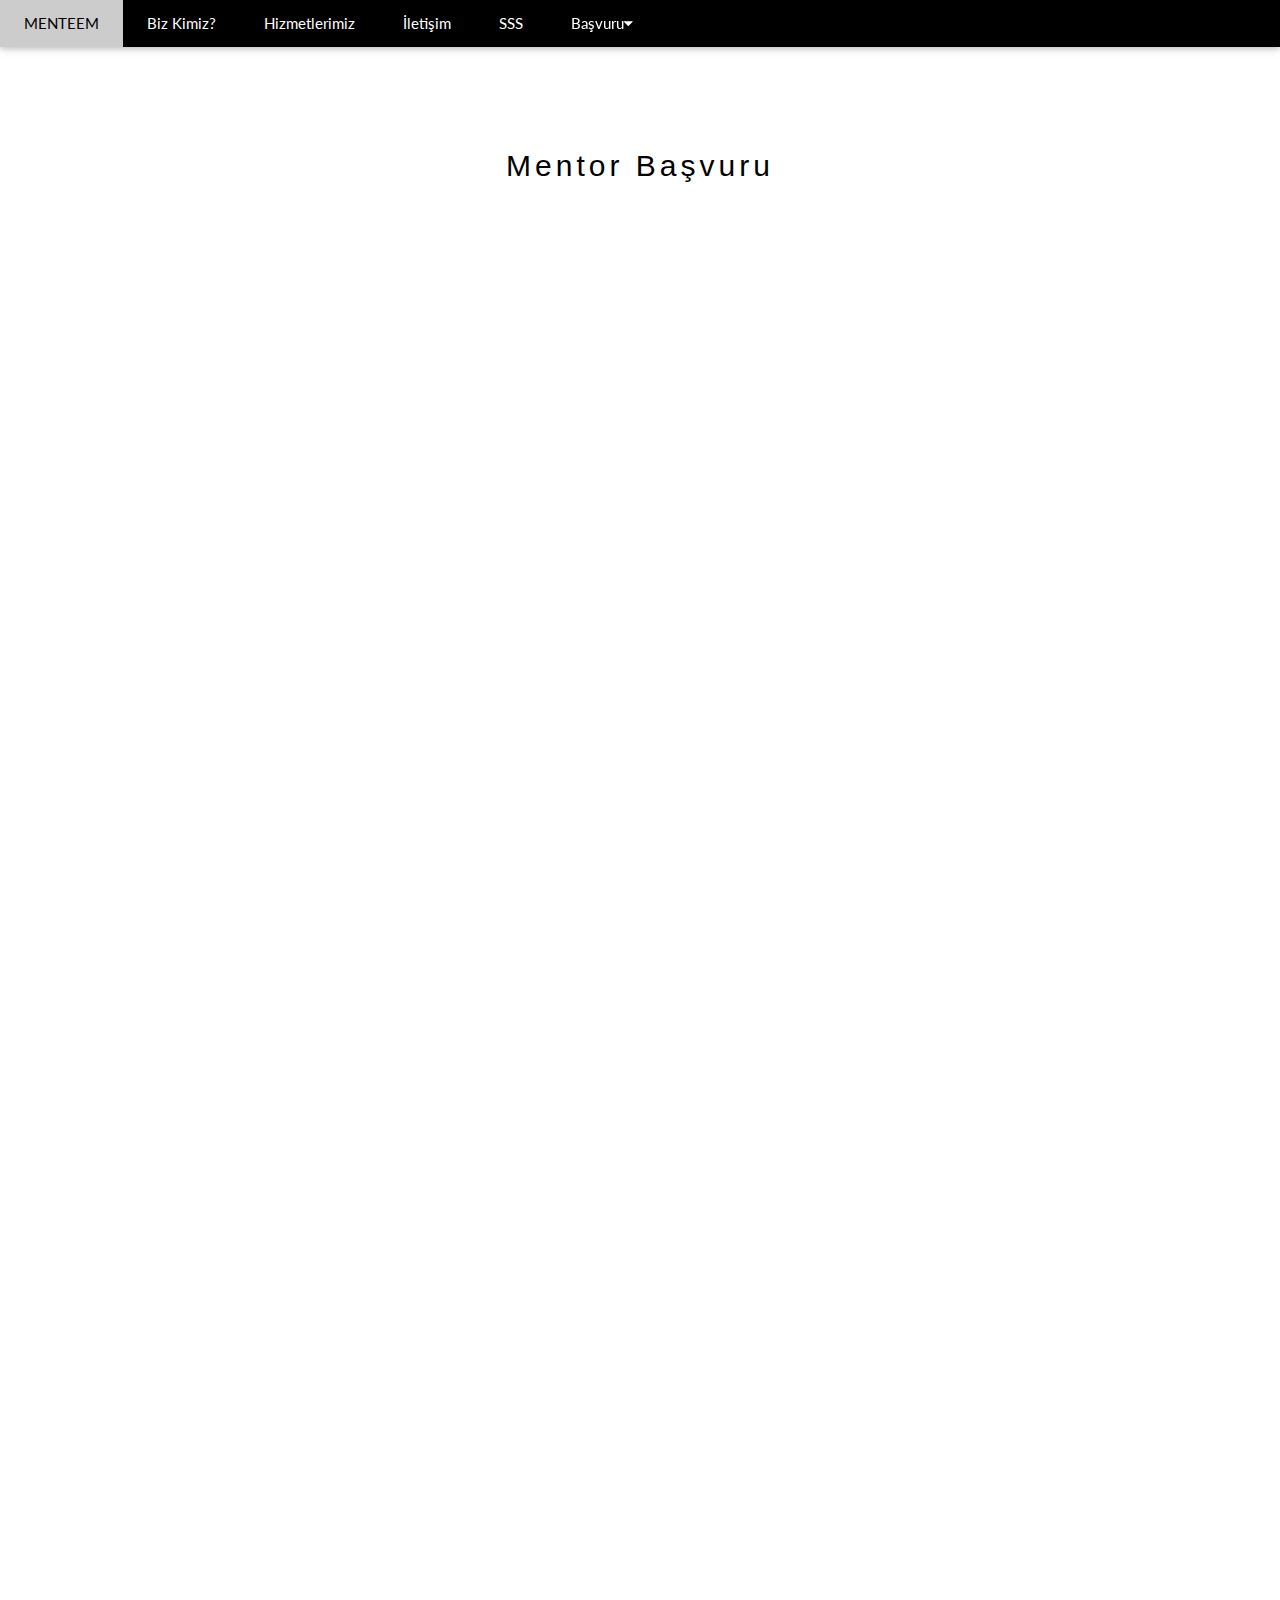
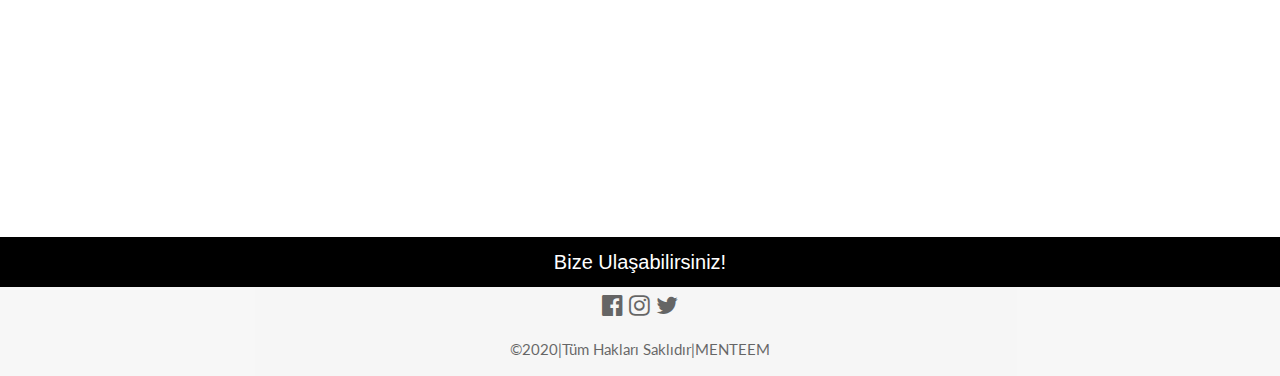
<file: mentor_kayit.html>
﻿!DOCTYPE html>
<html lang="en">
<title>Mentor Başvuru</title>
<meta charset="UTF-8">
<meta name="viewport" content="width=device-width, initial-scale=1">
<link rel="icon" sizes="300x300" type="image/ico" href="icon.jpeg" />
<link rel="stylesheet" href="https://www.w3schools.com/w3css/4/w3.css">
<link rel="stylesheet" href="https://fonts.googleapis.com/css?family=Lato">
<link rel="stylesheet" href="https://cdnjs.cloudflare.com/ajax/libs/font-awesome/4.7.0/css/font-awesome.min.css">
<style>
    body {
        font-family: "Lato", sans-serif
    }

    .mySlides {
        display: none
    }
</style>
<body>

    <!-- Navbar -->
    <div class="w3-top">
        <div class="w3-bar w3-black w3-card">
            <a class="w3-bar-item w3-button w3-padding-large w3-hide-medium w3-hide-large w3-right" href="javascript:void(0)" onclick="myFunction()" title="Toggle Navigation Menu"><i class="fa fa-bars"></i></a>
            <a href="index.html" class="w3-bar-item w3-button w3-padding-large">MENTEEM</a>
            <a href="biz_kimiz.html" class="w3-bar-item w3-button w3-padding-large w3-hide-small">Biz Kimiz?</a>
            <a href="hizmetlerimiz.html" class="w3-bar-item w3-button w3-padding-large w3-hide-small">Hizmetlerimiz</a>
            <a href="iletisim.html" class="w3-bar-item w3-button w3-padding-large w3-hide-small">İletişim</a>

            <a href="sss.html" class="w3-bar-item w3-button w3-padding-large w3-hide-small">SSS</a>
            <div class="w3-dropdown-hover w3-hide-small">
                <button class="w3-padding-large w3-button" title="More">Başvuru<i class="fa fa-caret-down"></i></button>
                <div class="w3-dropdown-content w3-bar-block w3-card-4">
                    <a href="mentor_kayit.html" class="w3-bar-item w3-button">Mentor Başvuru</a>
                    <a href="mentee_match.html" class="w3-bar-item w3-button">Mentee Başvuru</a>
                </div>

            </div>

        </div>
    </div>

    <!-- Navbar on small screens (remove the onclick attribute if you want the navbar to always show on top of the content when clicking on the links) -->
    <div id="navDemo" class="w3-bar-block w3-black w3-hide w3-hide-large w3-hide-medium w3-top" style="margin-top:46px">
        <a href="index.html" class="w3-bar-item w3-button w3-padding-large" onclick="myFunction()">Anasayfa</a>
        <a href="biz_kimiz.html" class="w3-bar-item w3-button w3-padding-large" onclick="myFunction()">Biz Kimiz?</a>
        <a href="hizmetlerimiz.html" class="w3-bar-item w3-button w3-padding-large" onclick="myFunction()">Hizmetlerimiz</a>
        <a href="iletisim.html" class="w3-bar-item w3-button w3-padding-large" onclick="myFunction()">İletişim</a>
        <a href="mentor_kayit.html" class="w3-bar-item w3-button w3-padding-large" onclick="myFunction()">Mentor Başvuru</a>

        <a href="mentee_match.html" class="w3-bar-item w3-button w3-padding-large" onclick="myFunction()">Mentee Başvuru</a>
        <a href="sss.html" class="w3-bar-item w3-button w3-padding-large" onclick="myFunction()">SSS</a>


    </div>

    <!-- Page content -->
    <div class="w3-content" style="max-width:2000px;margin-top:46px">

        <!-- Automatic Slideshow Images -->


    </div>

    <!-- The about Section -->
    <div class="w3-container w3-content w3-center w3-padding-64" style="max-width:800px" id="band">
        <h2 class="w3-wide">Mentor Başvuru</h2>
        <div id="form" style="width:800px;margin:auto;">
            <iframe src="https://docs.google.com/forms/d/e/1FAIpQLSc8wK8M03DpLzBwzv9htEaKoOLUoDpxI_VTEt-biSHWrLhyRg/viewform?embedded=true" width="800" height="1500" frameborder="0" marginheight="0" marginwidth="0">Yükleniyor…</iframe>
        </div>
        <div style="height:75px;"></div>
    </div>

    <!-- The Tour Section -->
    <div class="w3-black" id="tour">
        <div class="w3-container w3-content w3-padding-20" style="max-width:800px">


            <h4 align="center">Bize Ulaşabilirsiniz!</h4>


        </div>
    </div>












    <!-- End Page Content -->
    </div>

    <!-- Image of location/map -->
    <!-- Footer -->
    <footer class="w3-container w3-padding-20 w3-center w3-opacity w3-light-grey w3-xlarge">
        <a href="https://www.facebook.com/Menteem-114647506903579"><i class="fa fa-facebook-official w3-hover-opacity"></i></a>
        <a href="https://www.instagram.com/menteemofficial/"><i class="fa fa-instagram w3-hover-opacity"></i></a>

        <a href="https://twitter.com/MenteemOfficial"><i class="fa fa-twitter w3-hover-opacity"></i></a>
        <p class="w3-medium">©2020|Tüm Hakları Saklıdır|MENTEEM</p>
    </footer>

    <script>
// Automatic Slideshow - change image every 4 seconds
var myIndex = 0;
carousel();

function carousel() {
  var i;
  var x = document.getElementsByClassName("mySlides");
  for (i = 0; i < x.length; i++) {
    x[i].style.display = "none";
  }
  myIndex++;
  if (myIndex > x.length) {myIndex = 1}
  x[myIndex-1].style.display = "block";
  setTimeout(carousel, 4000);
}

// Used to toggle the menu on small screens when clicking on the menu button
function myFunction() {
  var x = document.getElementById("navDemo");
  if (x.className.indexOf("w3-show") == -1) {
    x.className += " w3-show";
  } else {
    x.className = x.className.replace(" w3-show", "");
  }
}

// When the user clicks anywhere outside of the modal, close it
var modal = document.getElementById('ticketModal');
window.onclick = function(event) {
  if (event.target == modal) {
    modal.style.display = "none";
  }
}
    </script>

</body>
</htm
</file>
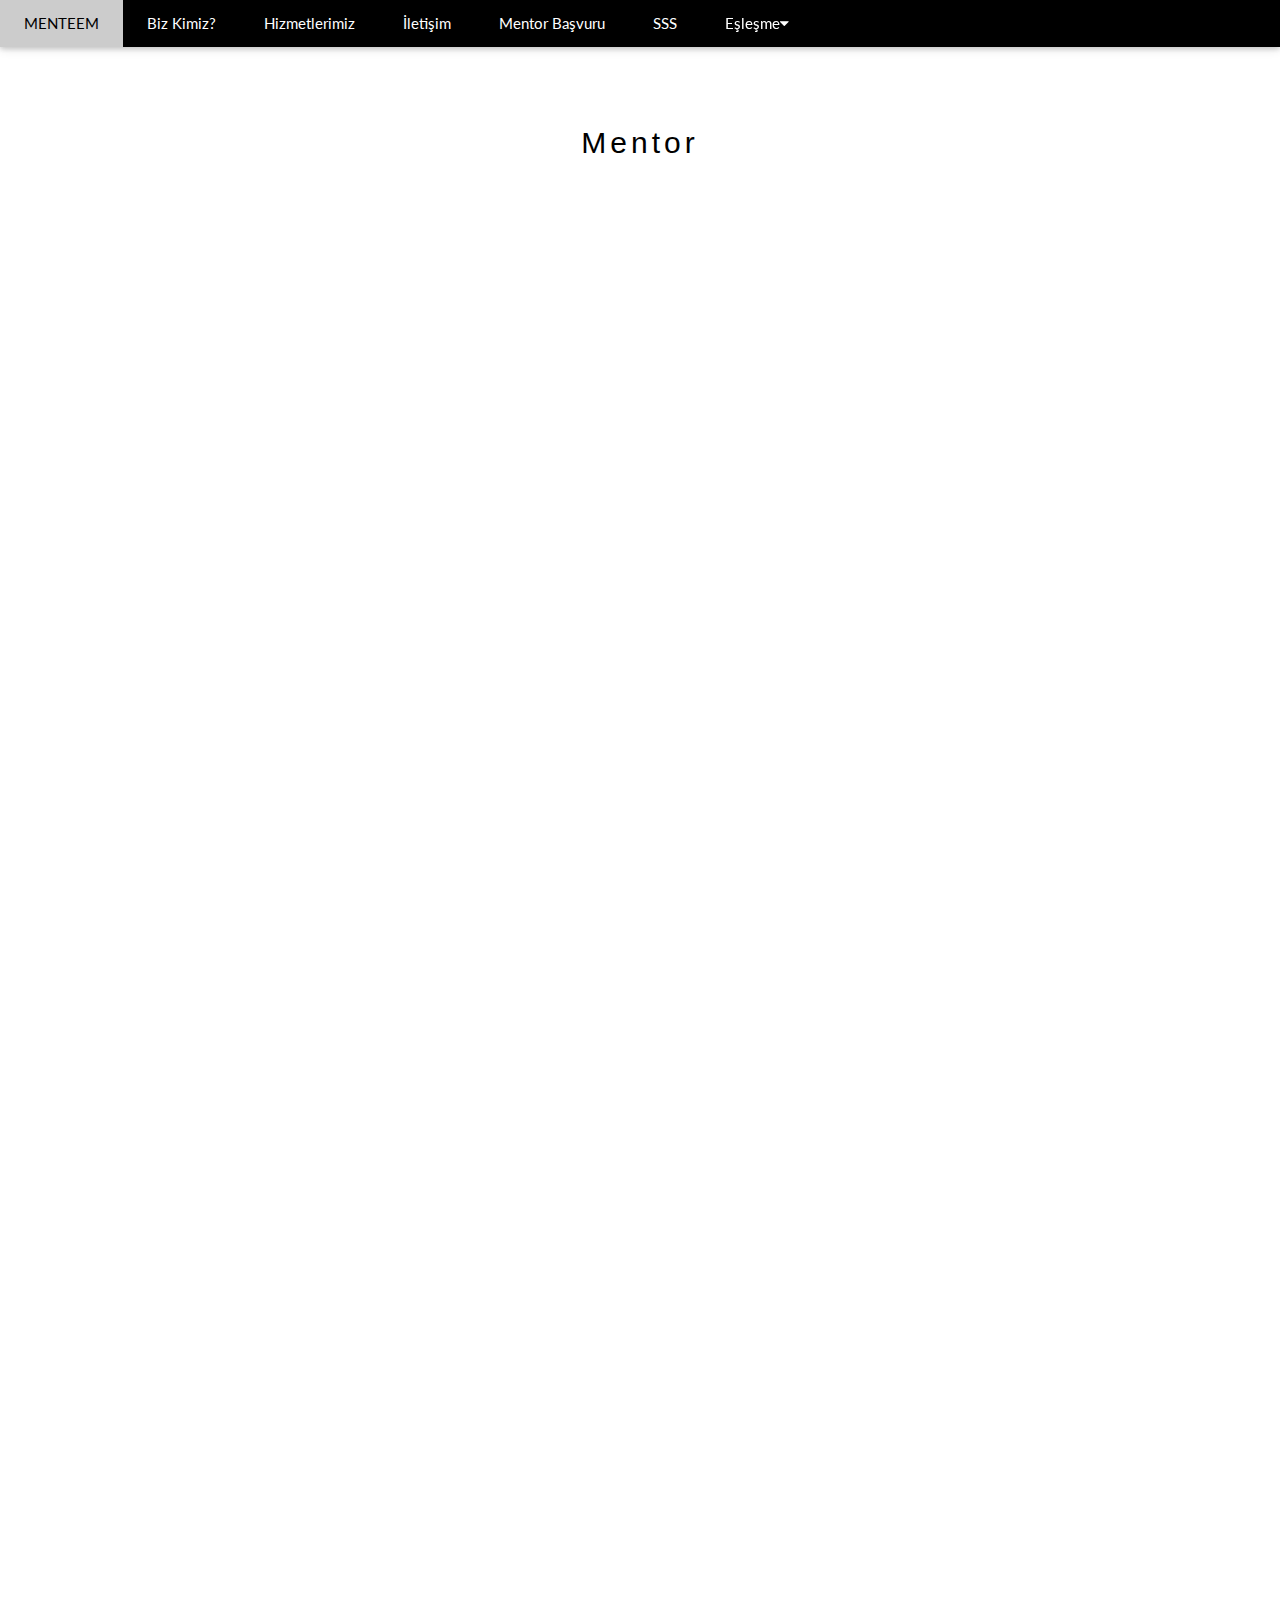
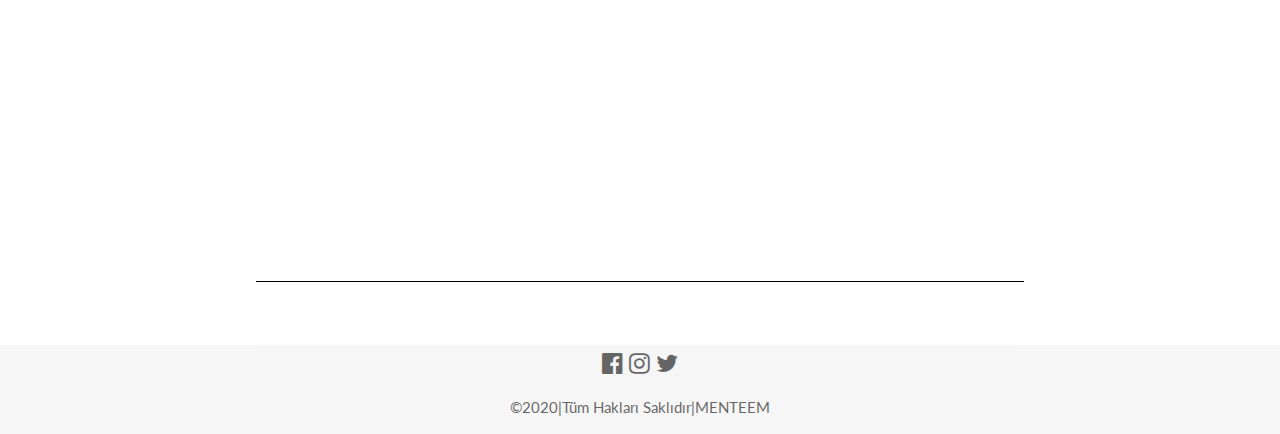
<file: mentor_match.html>
﻿<!DOCTYPE html>
<html lang="en">
<title>Mentorunu Seç</title>
<meta charset="UTF-8">
<meta name="viewport" content="width=device-width, initial-scale=1">
<link rel="icon" sizes="300x300" type="image/ico" href="icon.jpeg" />
<link rel="stylesheet" href="https://www.w3schools.com/w3css/4/w3.css">
<link rel="stylesheet" href="https://fonts.googleapis.com/css?family=Lato">
<link rel="stylesheet" href="https://cdnjs.cloudflare.com/ajax/libs/font-awesome/4.7.0/css/font-awesome.min.css">
<style>
    body {
        font-family: "Lato", sans-serif
    }

    .mySlides {
        display: none
    }
</style>
<body>

    <!-- Navbar -->
    <div class="w3-top">
        <div class="w3-bar w3-black w3-card">
            <a class="w3-bar-item w3-button w3-padding-large w3-hide-medium w3-hide-large w3-right" href="javascript:void(0)" onclick="myFunction()" title="Toggle Navigation Menu"><i class="fa fa-bars"></i></a>
            <a href="index.html" class="w3-bar-item w3-button w3-padding-large">MENTEEM</a>
            <a href="biz_kimiz.html" class="w3-bar-item w3-button w3-padding-large w3-hide-small">Biz Kimiz?</a>
            <a href="hizmetlerimiz.html" class="w3-bar-item w3-button w3-padding-large w3-hide-small">Hizmetlerimiz</a>
            <a href="iletisim.html" class="w3-bar-item w3-button w3-padding-large w3-hide-small">İletişim</a>
            <a href="mentor_kayit.html" class="w3-bar-item w3-button w3-padding-large w3-hide-small">Mentor Başvuru</a>
            <a href="sss.html" class="w3-bar-item w3-button w3-padding-large w3-hide-small">SSS</a>
            <div class="w3-dropdown-hover w3-hide-small">
                <button class="w3-padding-large w3-button" title="More">Eşleşme<i class="fa fa-caret-down"></i></button>
                <div class="w3-dropdown-content w3-bar-block w3-card-4">
                    <a href="mentor_match.html" class="w3-bar-item w3-button">Menteeni Seç</a>
                    <a href="mentee_match.html" class="w3-bar-item w3-button">Mentorunu Seç</a>
                </div>

            </div>

        </div>
    </div>

    <!-- Navbar on small screens (remove the onclick attribute if you want the navbar to always show on top of the content when clicking on the links) -->
    <div id="navDemo" class="w3-bar-block w3-black w3-hide w3-hide-large w3-hide-medium w3-top" style="margin-top:46px">
        <a href="index.html" class="w3-bar-item w3-button w3-padding-large" onclick="myFunction()">Anasayfa</a>
        <a href="biz_kimiz.html" class="w3-bar-item w3-button w3-padding-large" onclick="myFunction()">Biz Kimiz?</a>
        <a href="hizmetlerimiz.html" class="w3-bar-item w3-button w3-padding-large" onclick="myFunction()">Hizmetlerimiz</a>
        <a href="iletisim.html" class="w3-bar-item w3-button w3-padding-large" onclick="myFunction()">İletişim</a>
        <a href="mentor_kayit.html" class="w3-bar-item w3-button w3-padding-large" onclick="myFunction()">Mentor Başvuru</a>
        <a href="mentor_match.html" class="w3-bar-item w3-button w3-padding-large" onclick="myFunction()">Menteeni Seç</a>
        <a href="mentee_match.html" class="w3-bar-item w3-button w3-padding-large" onclick="myFunction()">Mentorunu Seç</a>
        <a href="sss.html" class="w3-bar-item w3-button w3-padding-large" onclick="myFunction()">SSS</a>


    </div>

    <!-- Page content -->
    <div class="w3-content" style="max-width:2000px;margin-top:46px">

        <!-- Automatic Slideshow Images -->


    </div>

    <!-- The about Section -->
    <div class="w3-container w3-content w3-center w3-padding-64" style="max-width:800px" id="band">
        <h2 class="w3-wide">Mentor</h2>
        <div id="form" style="width:800px;margin:auto;">
            <iframe src="https://docs.google.com/forms/d/e/1FAIpQLSeO5cTJ74bZD4RA-FAPlTeKFpislUyhxusdd-Iyxa0YD8Zp6A/viewform?embedded=true" width="800" height="900" frameborder="0" marginheight="0" marginwidth="0">Yükleniyor…</iframe>
        </div>
        <div style="height:800px;"></div>


        <!-- The Tour Section -->
        <div class="w3-black" id="tour">
            <div class="w3-container w3-content w3-padding-20" style="max-width:800px">





            </div>
        </div>












        <!-- End Page Content -->
    </div>

    <!-- Image of location/map -->
    <!-- Footer -->
    <footer class="w3-container w3-padding-20 w3-center w3-opacity w3-light-grey w3-xlarge">
        <a href="https://www.facebook.com/Menteem-114647506903579"><i class="fa fa-facebook-official w3-hover-opacity"></i></a>
        <a href="https://www.instagram.com/menteemofficial/"><i class="fa fa-instagram w3-hover-opacity"></i></a>

        <a href="https://twitter.com/MenteemOfficial"><i class="fa fa-twitter w3-hover-opacity"></i></a>
        <p class="w3-medium">©2020|Tüm Hakları Saklıdır|MENTEEM</p>
    </footer>

    <script>
// Automatic Slideshow - change image every 4 seconds
var myIndex = 0;
carousel();

function carousel() {
  var i;
  var x = document.getElementsByClassName("mySlides");
  for (i = 0; i < x.length; i++) {
    x[i].style.display = "none";
  }
  myIndex++;
  if (myIndex > x.length) {myIndex = 1}
  x[myIndex-1].style.display = "block";
  setTimeout(carousel, 4000);
}

// Used to toggle the menu on small screens when clicking on the menu button
function myFunction() {
  var x = document.getElementById("navDemo");
  if (x.className.indexOf("w3-show") == -1) {
    x.className += " w3-show";
  } else {
    x.className = x.className.replace(" w3-show", "");
  }
}

// When the user clicks anywhere outside of the modal, close it
var modal = document.getElementById('ticketModal');
window.onclick = function(event) {
  if (event.target == modal) {
    modal.style.display = "none";
  }
}
    </script>

</body>
</html>
</file>
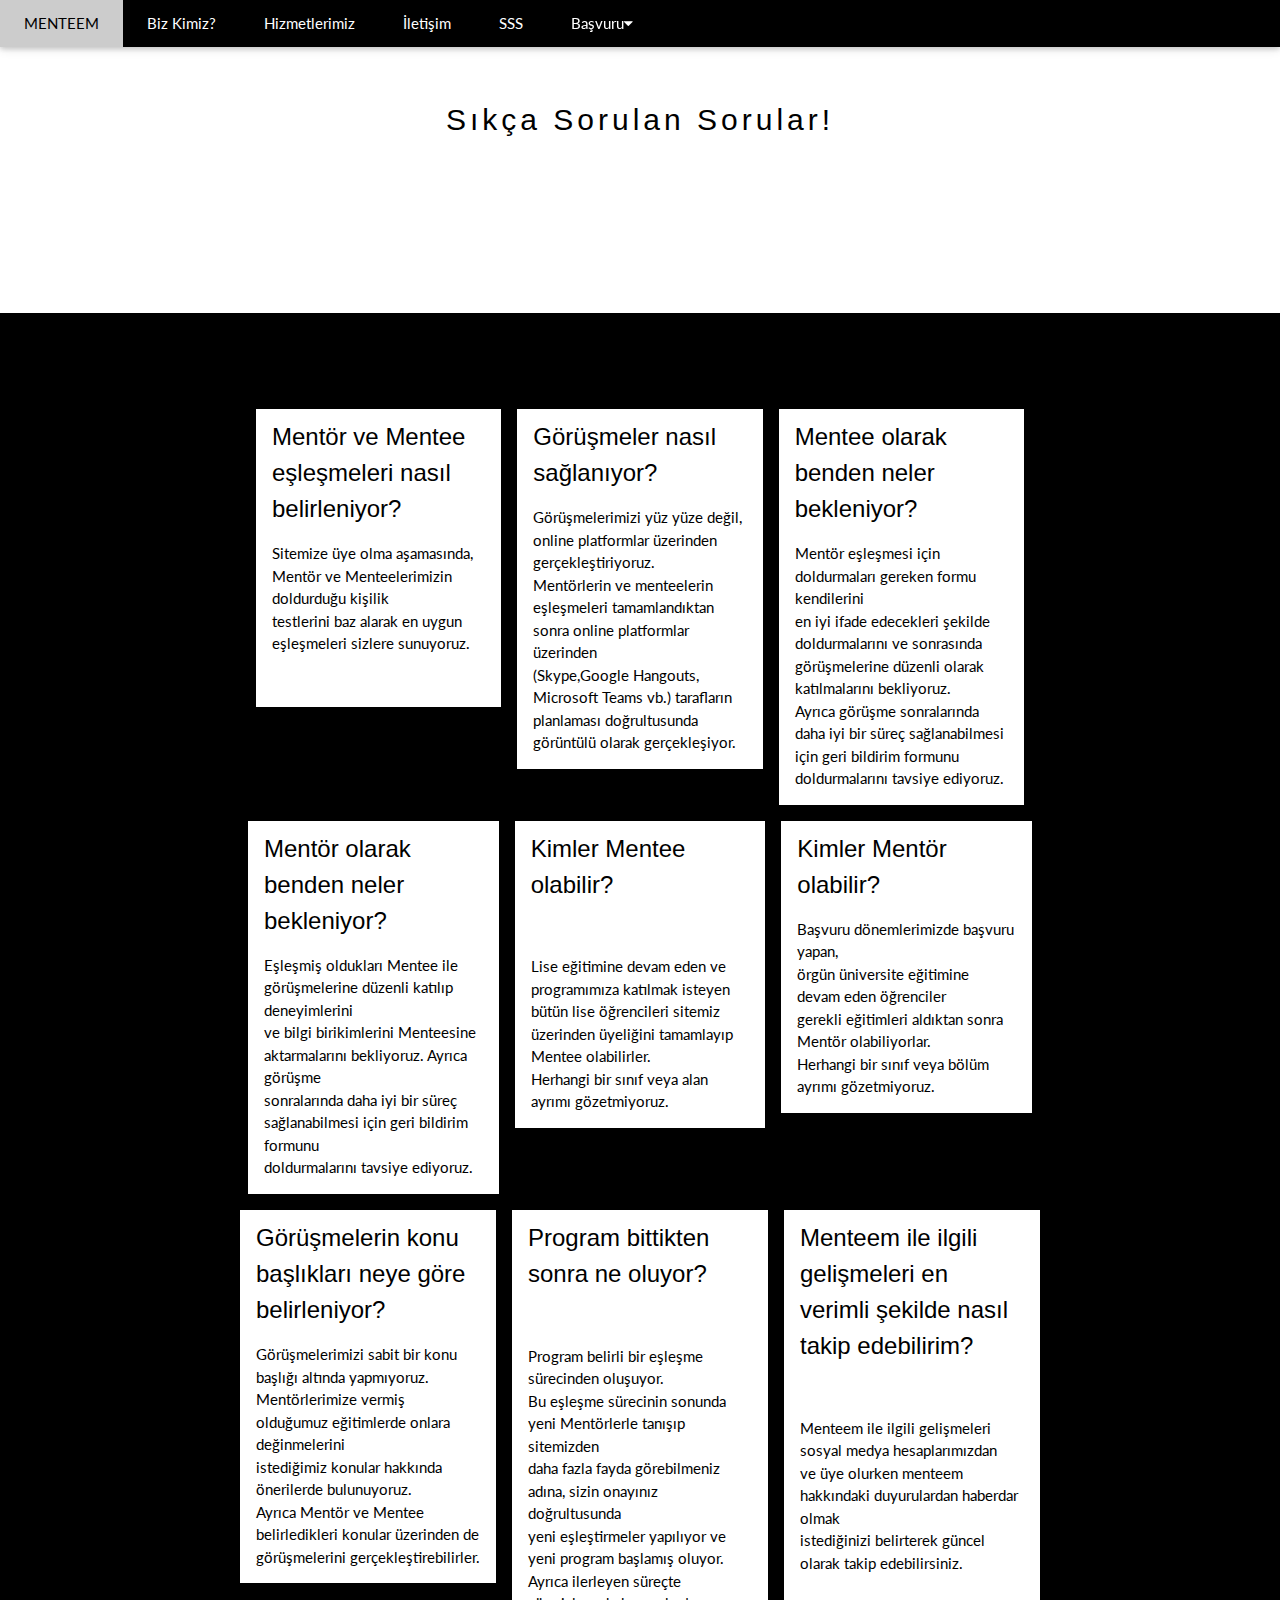
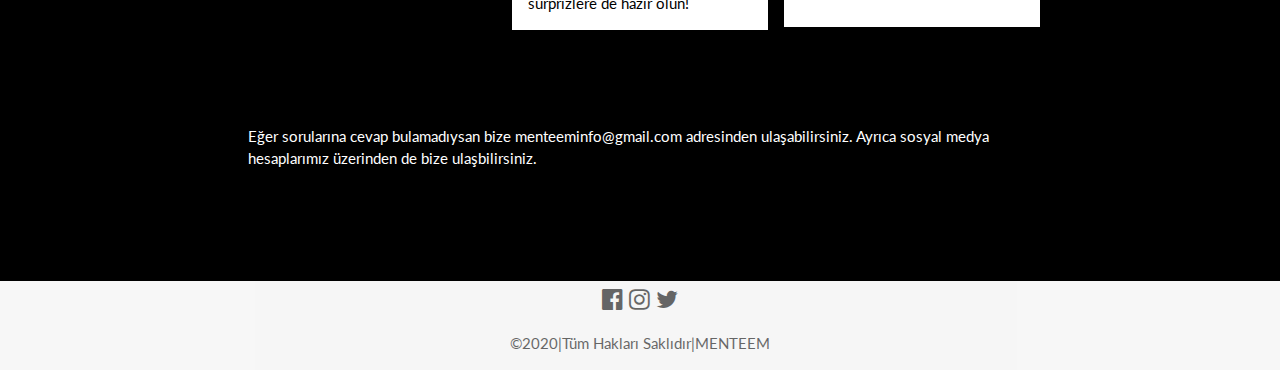
<file: sss.html>
﻿<!DOCTYPE html>
<html lang="en">
<title>SSS</title>
<meta charset="UTF-8">
<meta name="viewport" content="width=device-width, initial-scale=1">
<link rel="icon" sizes="300x300" type="image/ico" href="icon.jpeg" />
<link rel="stylesheet" href="https://www.w3schools.com/w3css/4/w3.css">
<link rel="stylesheet" href="https://fonts.googleapis.com/css?family=Lato">
<link rel="stylesheet" href="https://cdnjs.cloudflare.com/ajax/libs/font-awesome/4.7.0/css/font-awesome.min.css">
<style>
    body {
        font-family: "Lato", sans-serif
    }

    .mySlides {
        display: none
    }
</style>
<body>

    <!-- Navbar -->
    <div class="w3-top">
        <div class="w3-bar w3-black w3-card">
            <a class="w3-bar-item w3-button w3-padding-large w3-hide-medium w3-hide-large w3-right" href="javascript:void(0)" onclick="myFunction()" title="Toggle Navigation Menu"><i class="fa fa-bars"></i></a>
            <a href="index.html" class="w3-bar-item w3-button w3-padding-large">MENTEEM</a>
            <a href="biz_kimiz.html" class="w3-bar-item w3-button w3-padding-large w3-hide-small">Biz Kimiz?</a>
            <a href="hizmetlerimiz.html" class="w3-bar-item w3-button w3-padding-large w3-hide-small">Hizmetlerimiz</a>
            <a href="iletisim.html" class="w3-bar-item w3-button w3-padding-large w3-hide-small">İletişim</a>

            <a href="sss.html" class="w3-bar-item w3-button w3-padding-large w3-hide-small">SSS</a>
            <div class="w3-dropdown-hover w3-hide-small">
                <button class="w3-padding-large w3-button" title="More">Başvuru<i class="fa fa-caret-down"></i></button>
                <div class="w3-dropdown-content w3-bar-block w3-card-4">
                    <a href="mentor_kayit.html" class="w3-bar-item w3-button">Mentor Başvuru</a>
                    <a href="mentee_match.html" class="w3-bar-item w3-button">Mentee Başvuru</a>
                </div>

            </div>

        </div>
    </div>

    <!-- Navbar on small screens (remove the onclick attribute if you want the navbar to always show on top of the content when clicking on the links) -->
    <div id="navDemo" class="w3-bar-block w3-black w3-hide w3-hide-large w3-hide-medium w3-top" style="margin-top:46px">
        <a href="index.html" class="w3-bar-item w3-button w3-padding-large" onclick="myFunction()">Anasayfa</a>
        <a href="biz_kimiz.html" class="w3-bar-item w3-button w3-padding-large" onclick="myFunction()">Biz Kimiz?</a>
        <a href="hizmetlerimiz.html" class="w3-bar-item w3-button w3-padding-large" onclick="myFunction()">Hizmetlerimiz</a>
        <a href="iletisim.html" class="w3-bar-item w3-button w3-padding-large" onclick="myFunction()">İletişim</a>
        <a href="mentor_kayit.html" class="w3-bar-item w3-button w3-padding-large" onclick="myFunction()">Mentor Başvuru</a>

        <a href="mentee_match.html" class="w3-bar-item w3-button w3-padding-large" onclick="myFunction()">Mentee Başvuru</a>
        <a href="sss.html" class="w3-bar-item w3-button w3-padding-large" onclick="myFunction()">SSS</a>


    </div>


    >

    <!-- The about Section -->
    <div class="w3-container w3-content w3-center w3-padding-64" style="max-width:800px" id="band">
        <h2 class="w3-wide">Sıkça Sorulan Sorular!</h2>


        <div class="w3-row w3-padding-50">
            <div class="w3-third">

            </div>
            <div class="w3-third" style="margin-left:auto;margin-right:auto;">


            </div>
            <div class="w3-third">

            </div>

            <div class="w3-third">
                <h3></h3>

                <p>
                    <br /><br /><br />
                </p>
            </div>


            <div class="w3-third">


            </div>

            <div class="w3-third">

            </div>

            <div class="w3-third">


            </div>



        </div>
    </div>

    <!-- The Tour Section -->
    <div class="w3-black" id="tour">
        <div class="w3-container w3-content w3-padding-64" style="max-width:800px">
			<div class="w3-row-padding w3-padding-32" style="margin:0 -16px">
            <div class="w3-third w3-margin-bottom">

                <div class="w3-container w3-white">
                    <h3>Mentör ve Mentee eşleşmeleri nasıl belirleniyor?</h3>

                    <p>
                        Sitemize üye olma aşamasında, Mentör ve Menteelerimizin doldurduğu kişilik<br>
                        testlerini baz alarak en uygun eşleşmeleri sizlere sunuyoruz.
                    </p>
                    <p><br></p>
                </div>
            </div>

            <div class="w3-third w3-margin-bottom">

                <div class="w3-container w3-white">
                    <h3>Görüşmeler nasıl sağlanıyor?</h3>

                    <p>
                        Görüşmelerimizi yüz yüze değil, online platformlar üzerinden gerçekleştiriyoruz.<br>
                        Mentörlerin ve menteelerin eşleşmeleri tamamlandıktan sonra online platformlar üzerinden<br>
                        (Skype,Google Hangouts, Microsoft Teams vb.) tarafların planlaması doğrultusunda görüntülü
                        olarak gerçekleşiyor.
                    </p>

                </div>
            </div>

            <div class="w3-third w3-margin-bottom">

                <div class="w3-container w3-white">
                    <h3>Mentee olarak benden neler bekleniyor?</h3>

                    <p>
                        Mentör eşleşmesi için doldurmaları gereken formu kendilerini<br>
                        en iyi ifade edecekleri şekilde doldurmalarını ve sonrasında <br>
                        görüşmelerine düzenli olarak katılmalarını bekliyoruz.<br>
                        Ayrıca görüşme sonralarında daha iyi bir süreç sağlanabilmesi için geri
                        bildirim formunu doldurmalarını tavsiye ediyoruz.
                    </p>

                </div>
            </div>
			<div class="w3-row-padding w3-padding-32" style="margin:0 -16px">
            <div class="w3-third w3-margin-bottom">

                <div class="w3-container w3-white">
                    <h3>Mentör olarak benden neler bekleniyor?</h3>

                    <p>
                        Eşleşmiş oldukları Mentee ile görüşmelerine düzenli katılıp deneyimlerini<br>
                        ve bilgi birikimlerini Menteesine aktarmalarını bekliyoruz. Ayrıca görüşme<br>
                        sonralarında daha iyi bir süreç sağlanabilmesi için geri bildirim formunu<br>
                        doldurmalarını tavsiye ediyoruz.
                </div>
            </div>

            <div class="w3-third w3-margin-bottom">

                <div class="w3-container w3-white">
                    <h3>Kimler Mentee olabilir?</h3>
                    <p><br></p>
                    <p>
                        Lise eğitimine devam eden ve programımıza katılmak isteyen<br>
                        bütün lise öğrencileri sitemiz üzerinden üyeliğini tamamlayıp Mentee olabilirler. <br>
                        Herhangi bir sınıf veya alan ayrımı gözetmiyoruz.
                    </p>
                </div>
            </div>

            <div class="w3-third w3-margin-bottom">

                <div class="w3-container w3-white">
                    <h3>Kimler Mentör olabilir?</h3>

                    <p>
                        Başvuru dönemlerimizde başvuru yapan,<br>
                        örgün üniversite eğitimine devam eden öğrenciler<br>
                        gerekli eğitimleri aldıktan sonra Mentör olabiliyorlar.<br>
                        Herhangi bir sınıf veya bölüm ayrımı gözetmiyoruz.
                    </p>
                </div>
            </div>

            <div class="w3-row-padding w3-padding-32" style="margin:0 -16px">
                <div class="w3-third w3-margin-bottom">

                    <div class="w3-container w3-white">
                        <h3>Görüşmelerin konu başlıkları neye göre belirleniyor?</h3>

                        <p>
                            Görüşmelerimizi sabit bir konu başlığı altında yapmıyoruz. <br>
                            Mentörlerimize vermiş olduğumuz eğitimlerde onlara değinmelerini<br>
                            istediğimiz konular hakkında önerilerde bulunuyoruz.<br>
                            Ayrıca Mentör ve Mentee belirledikleri konular üzerinden de
                            görüşmelerini gerçekleştirebilirler.
                        </p>

                    </div>
                </div>
                <div class="w3-third w3-margin-bottom">

                    <div class="w3-container w3-white">
                        <h3>Program bittikten sonra ne oluyor?</h3>
                        <p><br></p>
                        <p id="cevap">
                            Program belirli bir eşleşme sürecinden oluşuyor. <br>
                            Bu eşleşme sürecinin sonunda yeni Mentörlerle tanışıp sitemizden<br>
                            daha fazla fayda görebilmeniz adına, sizin onayınız doğrultusunda<br>
                            yeni eşleştirmeler yapılıyor ve yeni program başlamış oluyor.<br>
                            Ayrıca ilerleyen süreçte sürprizlere de hazır olun!
                        </p>
                    </div>
                </div>
                <div class="w3-third w3-margin-bottom">

                    <div class="w3-container w3-white">
                        <h3>Menteem ile ilgili gelişmeleri en verimli şekilde nasıl takip edebilirim?</h3>
                        <p><br></p>
                        <p>
                            Menteem ile ilgili gelişmeleri sosyal medya hesaplarımızdan<br>
                            ve üye olurken menteem hakkındaki duyurulardan haberdar olmak <br>
                            istediğinizi belirterek güncel olarak takip edebilirsiniz.
                        </p>
                        <p><br></p>
                    </div>
                </div>
            </div>
        </div>
        <p>Eğer sorularına cevap bulamadıysan bize menteeminfo@gmail.com adresinden ulaşabilirsiniz. Ayrıca sosyal medya hesaplarımız üzerinden de bize ulaşbilirsiniz.</p>




    </div>
    </div>














    <!-- End Page Content -->
    </div>

    <!-- Image of location/map -->
    <!-- Footer -->
    <footer class="w3-container w3-padding-20 w3-center w3-opacity w3-light-grey w3-xlarge">
        <a href="https://www.facebook.com/Menteem-114647506903579"><i class="fa fa-facebook-official w3-hover-opacity"></i></a>
        <a href="https://www.instagram.com/menteemofficial/"><i class="fa fa-instagram w3-hover-opacity"></i></a>

        <a href="https://twitter.com/MenteemOfficial"><i class="fa fa-twitter w3-hover-opacity"></i></a>
        <p class="w3-medium">©2020|Tüm Hakları Saklıdır|MENTEEM</p>
    </footer>

    <script>
// Automatic Slideshow - change image every 4 seconds
var myIndex = 0;
carousel();

function carousel() {
  var i;
  var x = document.getElementsByClassName("mySlides");
  for (i = 0; i < x.length; i++) {
    x[i].style.display = "none";
  }
  myIndex++;
  if (myIndex > x.length) {myIndex = 1}
  x[myIndex-1].style.display = "block";
  setTimeout(carousel, 4000);
}

// Used to toggle the menu on small screens when clicking on the menu button
function myFunction() {
  var x = document.getElementById("navDemo");
  if (x.className.indexOf("w3-show") == -1) {
    x.className += " w3-show";
  } else {
    x.className = x.className.replace(" w3-show", "");
  }
}

// When the user clicks anywhere outside of the modal, close it
var modal = document.getElementById('ticketModal');
window.onclick = function(event) {
  if (event.target == modal) {
    modal.style.display = "none";
  }
}
    </script>

</body>
</html>
</file>
